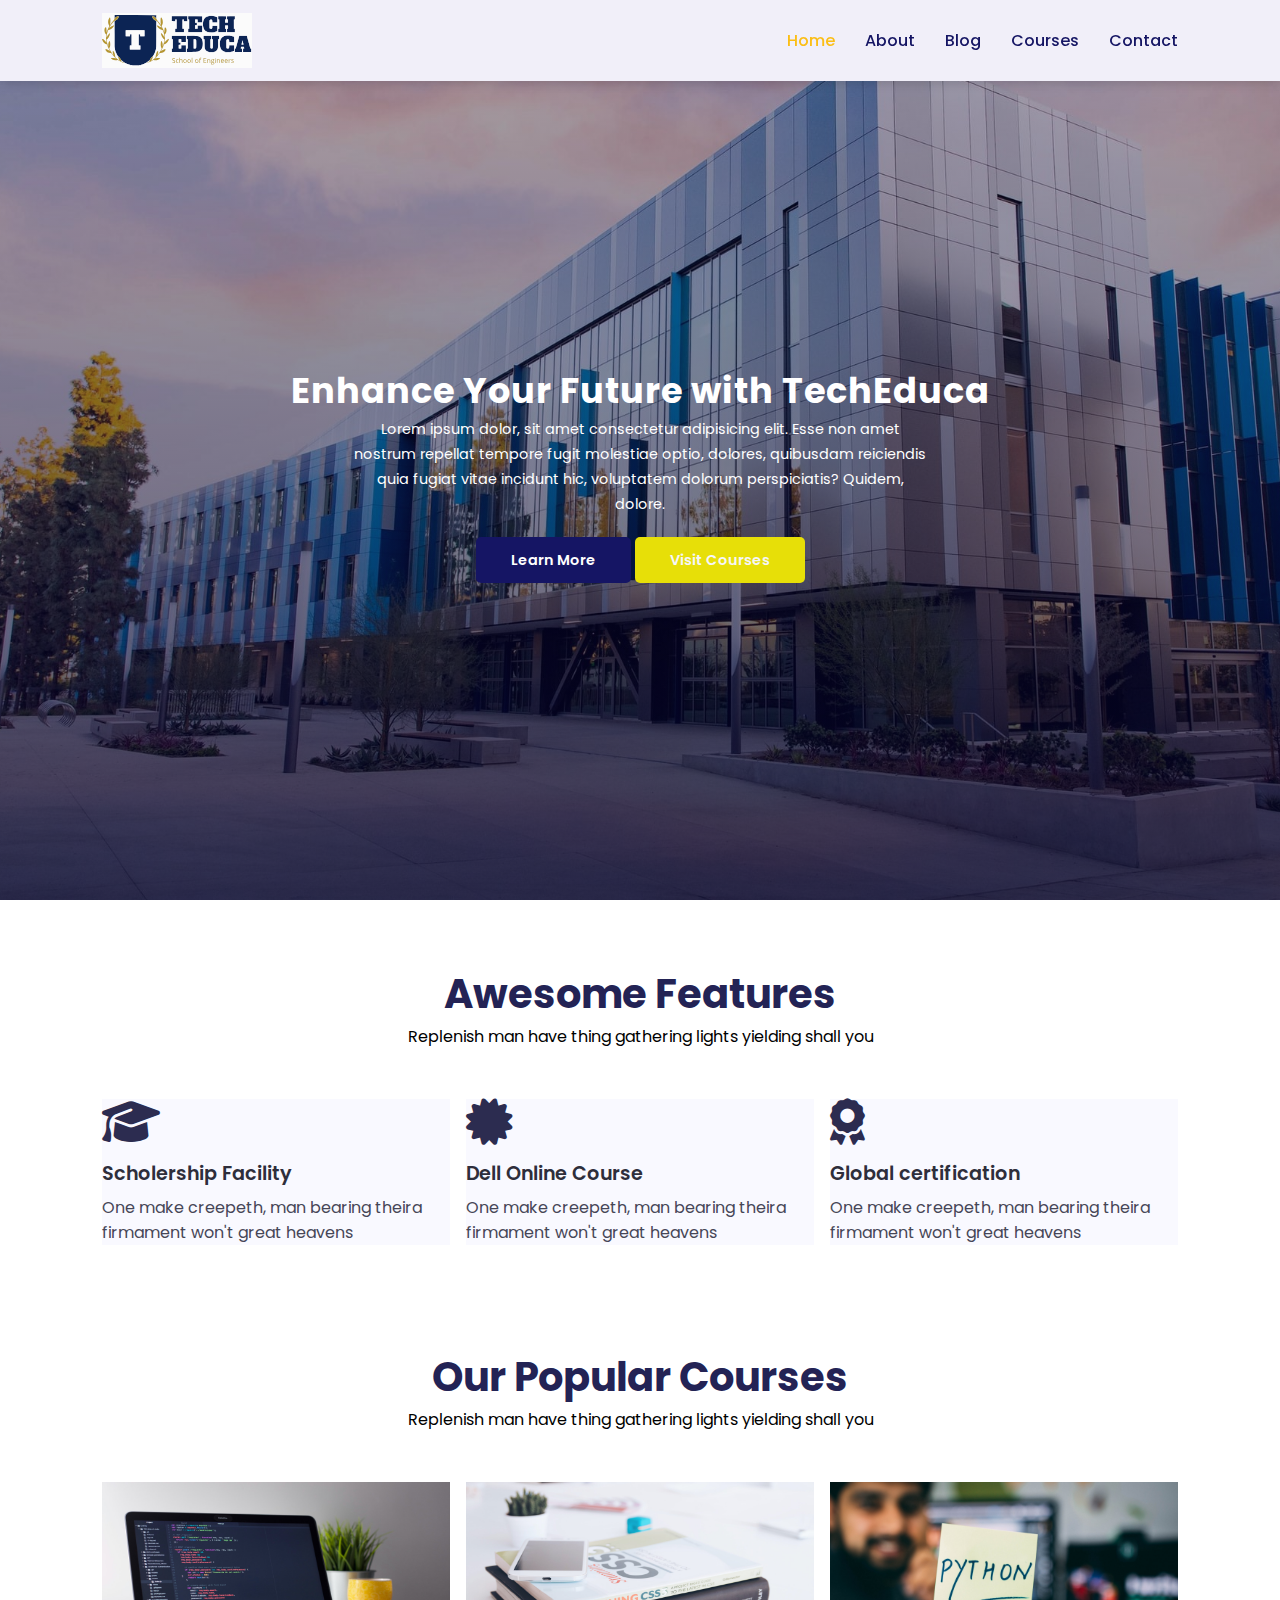
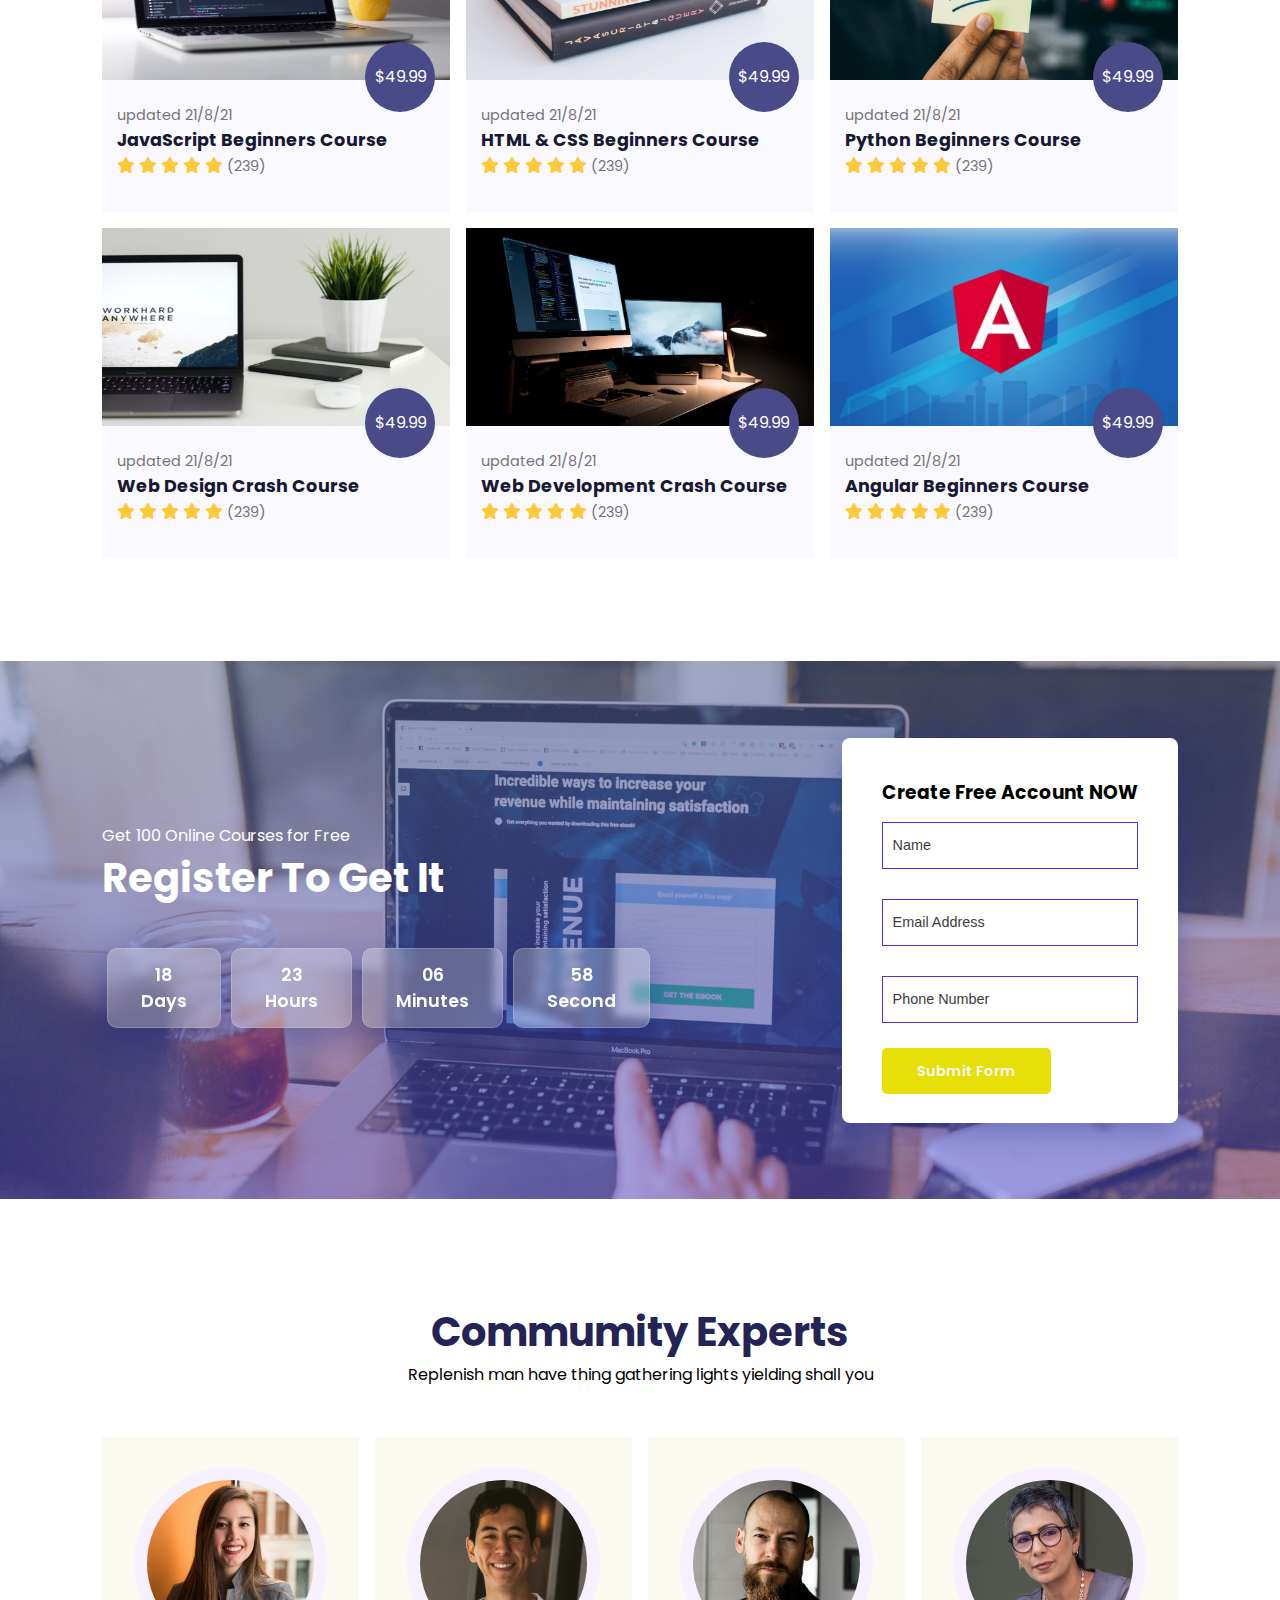
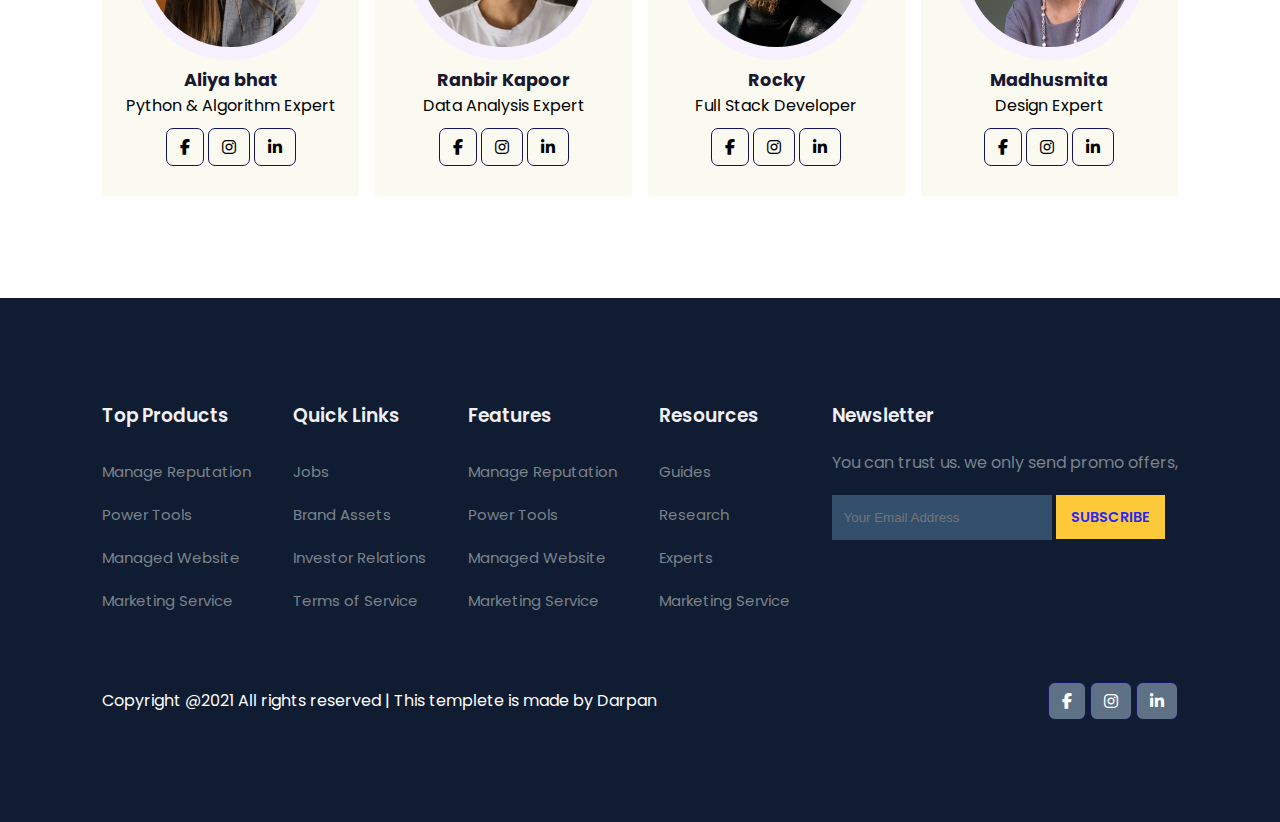
<file: index.html>
<!DOCTYPE html>
<html lang="en">
<head>
    <meta charset="UTF-8">
    <meta http-equiv="X-UA-Compatible" content="IE=edge">
    <meta name="viewport" content="width=device-width, initial-scale=1.0">
    <title>Home</title>
    <link rel="stylesheet" href="style.css">
    <link rel="stylesheet" href="https://cdnjs.cloudflare.com/ajax/libs/font-awesome/6.2.1/css/all.min.css">
</head>
<body>
   
    <!-- Navigation -->
    <nav>
        <img src="images/logo.svg" alt="">
        <div class="navigation">
            <ul class="active">
                <i id="menu-close" class="fa-solid fa-circle-xmark"></i>
                <li><a class="active" href="#">Home</a></li>
                <li><a href="about.html">About</a></li>
                <li><a href="blog.html">Blog</a></li>
                <li><a href="course.html">Courses</a></li>
                <li><a href="contact.html">Contact</a></li>
            </ul>
            <img id="menu-btn" src="images/menu.png" alt="">
        </div>
    </nav>

    <!-- Home -->  
    <section id="home">
        <h2>Enhance Your Future with TechEduca</h2>
        <p>Lorem ipsum dolor, sit amet consectetur adipisicing elit. Esse non amet 
           nostrum repellat tempore fugit molestiae optio, dolores, quibusdam reiciendis 
           quia fugiat vitae incidunt hic, voluptatem dolorum perspiciatis? Quidem, dolore.</p>
        <div class="btn">
            <a class="blue" href="#">Learn More</a>
            <a class="yellow" href="#">Visit Courses</a>
        </div>
    </section>

    <!-- features -->
    <section id="feature">
        <h1>Awesome Features</h1>
        <p>Replenish man have thing gathering lights yielding shall you</p>
        <div class="fea-base"> <!-- parent div of below divs-->
            <div class="fea-box">
                <i class="fas fa-graduation-cap"></i>
                <h3>Scholership Facility</h3>
                <p>One make creepeth, man bearing theira firmament won't great heavens</p>
            </div>
            <div class="fea-box">
                <i class="fa-solid fa-certificate"></i>
                <h3>Dell Online Course</h3>
                <p>One make creepeth, man bearing theira firmament won't great heavens</p>
            </div>
            <div class="fea-box">
                <i class="fas fa-award"></i>
                <h3>Global certification</h3>
                <p>One make creepeth, man bearing theira firmament won't great heavens</p>
            </div>
        </div>

    </section>

    <!-- Courses -->
    <section id="course">
        <h1>Our Popular Courses</h1>
        <p>Replenish man have thing gathering lights yielding shall you</p>
        <div class="course-box"> <!-- parent div of below divs-->

            <div class="courses" onclick="window.location.href='course-inner.html';">
                <img src="images/c1.jpg" alt="">
                <div class="details">
                    <span>updated 21/8/21</span>
                    <h6>JavaScript Beginners Course</h6>
                    <div class="star">
                        <i class="fa-solid fa-star"></i>
                        <i class="fa-solid fa-star"></i>
                        <i class="fa-solid fa-star"></i>
                        <i class="fa-solid fa-star"></i>
                        <i class="fa-solid fa-star"></i>
                        <span>(239)</span>
                    </div>
                </div>
                <div class="cost">
                    $49.99
                </div>
            </div>
            <div class="courses">
                <img src="images/c2.jpg" alt="">
                <div class="details">
                    <span>updated 21/8/21</span>
                    <h6>HTML & CSS Beginners Course</h6>
                    <div class="star">
                        <i class="fa-solid fa-star"></i>
                        <i class="fa-solid fa-star"></i>
                        <i class="fa-solid fa-star"></i>
                        <i class="fa-solid fa-star"></i>
                        <i class="fa-solid fa-star"></i>
                        <span>(239)</span>
                    </div>
                </div>
                <div class="cost">
                    $49.99
                </div>
            </div>
            <div class="courses">
                <img src="images/c3.jpg" alt="">
                <div class="details">
                    <span>updated 21/8/21</span>
                    <h6>Python Beginners Course</h6>
                    <div class="star">
                        <i class="fa-solid fa-star"></i>
                        <i class="fa-solid fa-star"></i>
                        <i class="fa-solid fa-star"></i>
                        <i class="fa-solid fa-star"></i>
                        <i class="fa-solid fa-star"></i>
                        <span>(239)</span>
                    </div>
                </div>
                <div class="cost">
                    $49.99
                </div>
            </div>
            <div class="courses">
                <img src="images/c4.jpg" alt="">
                <div class="details">
                    <span>updated 21/8/21</span>
                    <h6>Web Design Crash Course</h6>
                    <div class="star">
                        <i class="fa-solid fa-star"></i>
                        <i class="fa-solid fa-star"></i>
                        <i class="fa-solid fa-star"></i>
                        <i class="fa-solid fa-star"></i>
                        <i class="fa-solid fa-star"></i>
                        <span>(239)</span>
                    </div>
                </div>
                <div class="cost">
                    $49.99
                </div>
            </div>
            <div class="courses">
                <img src="images/c5.jpg" alt="">
                <div class="details">
                    <span>updated 21/8/21</span>
                    <h6>Web Development Crash Course</h6>
                    <div class="star">
                        <i class="fa-solid fa-star"></i>
                        <i class="fa-solid fa-star"></i>
                        <i class="fa-solid fa-star"></i>
                        <i class="fa-solid fa-star"></i>
                        <i class="fa-solid fa-star"></i>
                        <span>(239)</span>
                    </div>
                </div>
                <div class="cost">
                    $49.99
                </div>
            </div>
            <div class="courses">
                <img src="images/c6.jpg" alt="">
                <div class="details">
                    <span>updated 21/8/21</span>
                    <h6>Angular Beginners Course</h6>
                    <div class="star">
                        <i class="fa-solid fa-star"></i>
                        <i class="fa-solid fa-star"></i>
                        <i class="fa-solid fa-star"></i>
                        <i class="fa-solid fa-star"></i>
                        <i class="fa-solid fa-star"></i>
                        <span>(239)</span>
                    </div>
                </div>
                <div class="cost">
                    $49.99
                </div>
            </div>

            
        </div>

    </section>

    <!-- Registratin -->
    <section id="registration">
        <div class="reminder">
            <p>Get 100 Online Courses for Free</p>
            <h1>Register To Get It</h1>
            <div class="time">
                <div class="date">
                    18<br>Days
                </div>
                <div class="date">
                    23<br>Hours
                </div>
                <div class="date">
                    06<br>Minutes
                </div>
                <div class="date">
                    58<br>Second
                </div>
            </div>
        </div>

        <div class="form">
            <h3>Create Free Account NOW</h3>
            <input type="text" placeholder="Name" id="">
            <input type="text" placeholder="Email Address" id="">
            <input type="text" placeholder="Phone Number" id="">
            <div class="btn">
                <a class="yellow" href="#">Submit Form</a>
            </div>
        </div>
    </section>

    <!-- Profiles -->
    <section id="experts">
        <h1>Commumity Experts</h1>
        <p>Replenish man have thing gathering lights yielding shall you</p>
        <div class="expert-box">
            <div class="profile">
                <img src="images/pro1.webp" alt="">
                <h6>Aliya bhat</h6>
                <p>Python & Algorithm Expert</p>
                <div class="pro-links">
                    <i class="fab fa-facebook-f"></i>
                    <i class="fab fa-instagram"></i>
                    <i class="fab fa-linkedin-in"></i>
                </div>
            </div>
            <div class="profile">
                <img src="images/pro2.webp" alt="">
                <h6>Ranbir Kapoor</h6>
                <p>Data Analysis Expert</p>
                <div class="pro-links">
                    <i class="fab fa-facebook-f"></i>
                    <i class="fab fa-instagram"></i>
                    <i class="fab fa-linkedin-in"></i>
                </div>
            </div>
            <div class="profile">
                <img src="images/pro3.webp" alt="">
                <h6>Rocky</h6>
                <p>Full Stack Developer</p>
                <div class="pro-links">
                    <i class="fab fa-facebook-f"></i>
                    <i class="fab fa-instagram"></i>
                    <i class="fab fa-linkedin-in"></i>
                </div>
            </div>
            <div class="profile">
                <img src="images/pro4.webp" alt="">
                <h6>Madhusmita</h6>
                <p>Design Expert</p>
                <div class="pro-links">
                    <i class="fab fa-facebook-f"></i>
                    <i class="fab fa-instagram"></i>
                    <i class="fab fa-linkedin-in"></i>
                </div>
            </div>
        </div>
    </section>

    <!-- <section id="api" class="api-1">
        <a href="https://api.whatsapp.com/send?phone=7887604812" id="about"><img src="images/download.jpeg" class="whatsapp"
            alt=""></a>

        <a href="callto:7620187649" id="blog"><img src="images/download.jpeg" class="call" alt=""></a>

        <a href="mailto:darpanparkhi03@gmail.com" id="projects"><img src="images/b1.jpg" class="mail" alt="">Enquired Now</a>

    </section> -->

    <!-- Footer -->
    <footer>
        <div class="footer-col">
            <h3>Top Products</h3>
            <li>Manage Reputation</li>
            <li>Power Tools</li>
            <li>Managed Website</li>
            <li>Marketing Service</li>
        </div>
        <div class="footer-col">
            <h3>Quick Links </h3>
            <li>Jobs</li>
            <li>Brand Assets</li>
            <li>Investor Relations</li>
            <li>Terms of  Service</li>
        </div>
        <div class="footer-col">
            <h3>Features</h3>
            <li>Manage Reputation</li>
            <li>Power Tools</li>
            <li>Managed Website</li>
            <li>Marketing Service</li>
        </div>
        <div class="footer-col">
            <h3>Resources</h3>
            <li>Guides</li>
            <li>Research</li>
            <li>Experts</li>
            <li>Marketing Service</li>
        </div>

        <div class="footer-col">
            <h3>Newsletter</h3>
            <p>You can trust us. we only send promo offers,</p>
            <div class="subscribe">
                <input type="text" placeholder="Your Email Address" name="" id="">
                <a class="yellow" href="#">SUBSCRIBE</a>
            </div>
        </div>

        <div class="copyright">
            <p>Copyright @2021 All rights reserved | This templete is made by Darpan </p>
            <div class="pro-links">
                <i class="fab fa-facebook-f"></i>
                <i class="fab fa-instagram"></i>
                <i class="fab fa-linkedin-in"></i>
            </div>
        </div>
    </footer>


    

    
    <script src = "https://cdnjs.cloudflare.com/ajax/libs/jquery/3.6.1/jquery.min.js"> </script>
    <script src="script.js"></script>
</body>
</html>
</file>
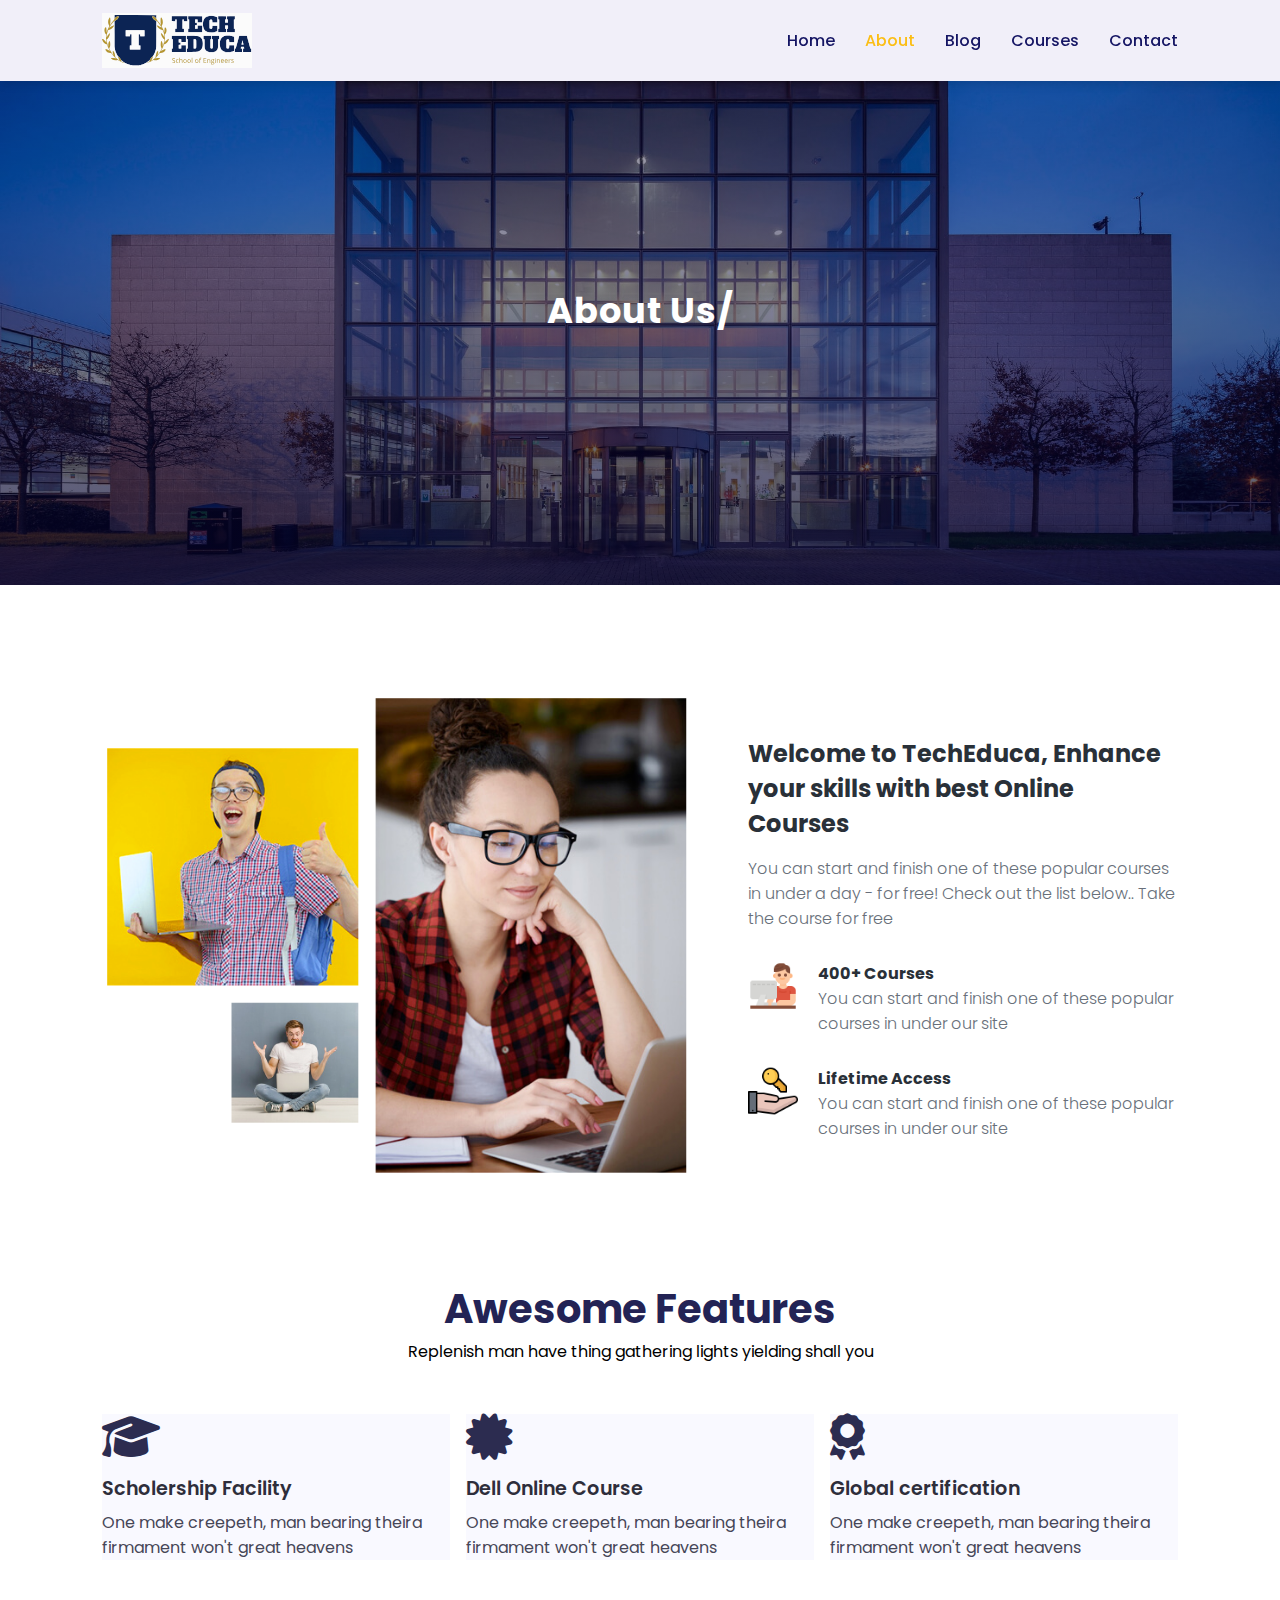
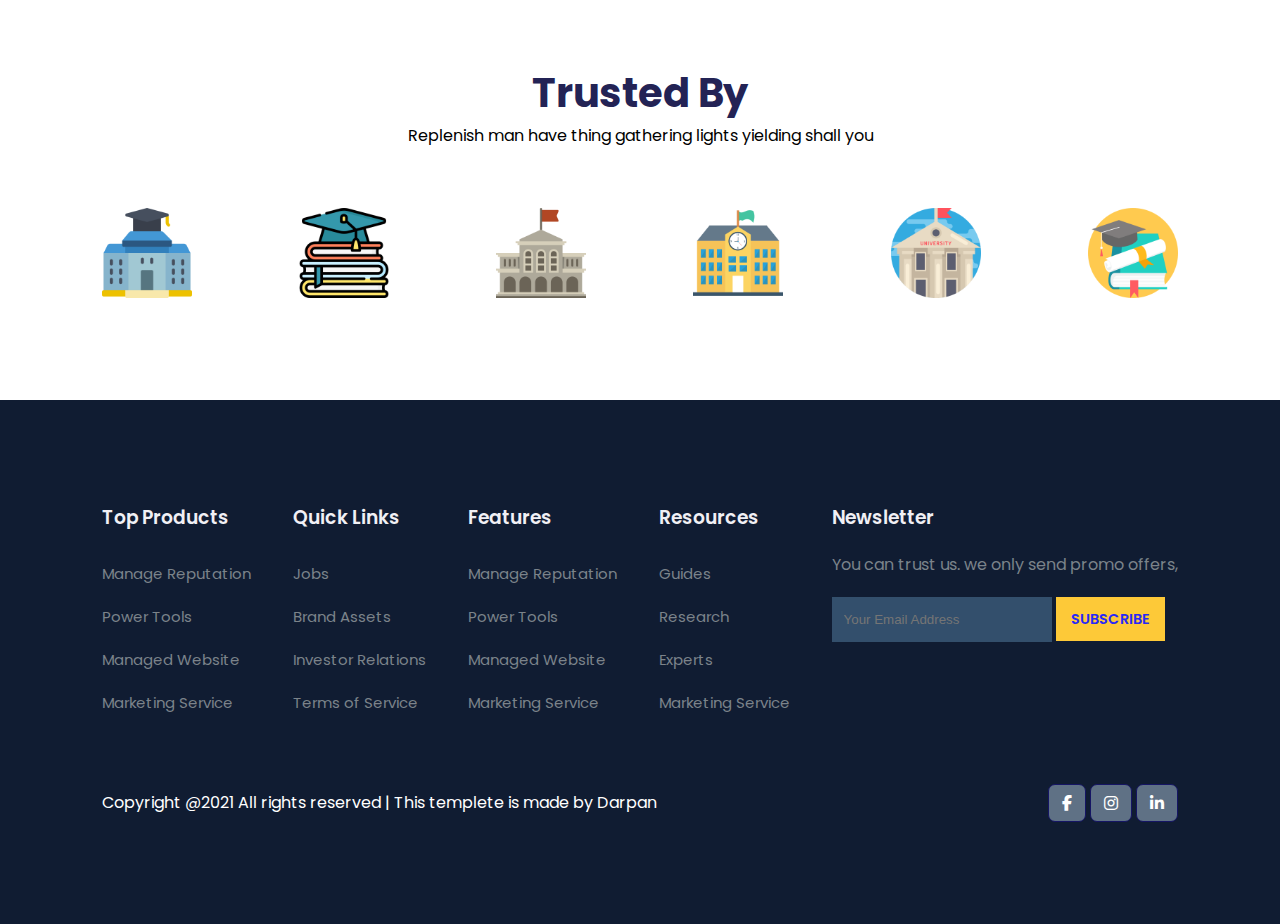
<file: about.html>
<!DOCTYPE html>
<html lang="en">
<head>
    <meta charset="UTF-8">
    <meta http-equiv="X-UA-Compatible" content="IE=edge">
    <meta name="viewport" content="width=device-width, initial-scale=1.0">
    <title>Home</title>
    <link rel="stylesheet" href="style.css">
    <link rel="stylesheet" href="https://cdnjs.cloudflare.com/ajax/libs/font-awesome/6.2.1/css/all.min.css">
</head>
<body>
   
    <!-- Navigation -->
    <nav>
        <img src="images/logo.svg" alt="">
        <div class="navigation">
            <ul class="active">
                <i id="menu-close" class="fa-solid fa-circle-xmark"></i>
                <li><a href="index.html">Home</a></li>
                <li><a class="active" href="about.html">About</a></li>
                <li><a href="blog.html">Blog</a></li>
                <li><a href="course.html">Courses</a></li>
                <li><a href="contact.html">Contact</a></li>
            </ul>
            <img id="menu-btn" src="images/menu.png" alt="">
        </div>
    </nav>

    <!-- Home -->  
    <section id="about-home">
        <h2>About Us/</h2>

    </section>

    <!-- about-container -->
    <section id="about-container">
        <div class="about-img">
            <img src="images/a.png" alt="">
        </div>
        <div class="about-text">
            <h2>Welcome to TechEduca, Enhance your skills with best Online Courses</h2>
            <p>You can start and finish one of these popular courses in under a day - for 
            free! Check out the list below.. Take the course for free</p>
            <div class="about-fe">
                <img src="images/fe1.png" alt="">
                <div class="fe-text">
                    <h5>400+ Courses</h5>
                    <p>You can start and finish one of these popular courses in under our site</p>
                </div>
            </div>
            <div class="about-fe">
                <img src="images/fe2.png" alt="">
                <div class="fe-text">
                    <h5>Lifetime Access</h5>
                    <p>You can start and finish one of these popular courses in under our site</p>
                </div>
            </div>
        </div>
    </section>

    <!-- features -->
    <section id="feature">
        <h1>Awesome Features</h1>
        <p>Replenish man have thing gathering lights yielding shall you</p>
        <div class="fea-base"> <!-- parent div of below divs-->
            <div class="fea-box">
                <i class="fas fa-graduation-cap"></i>
                <h3>Scholership Facility</h3>
                <p>One make creepeth, man bearing theira firmament won't great heavens</p>
            </div>
            <div class="fea-box">
                <i class="fa-solid fa-certificate"></i>
                <h3>Dell Online Course</h3>
                <p>One make creepeth, man bearing theira firmament won't great heavens</p>
            </div>
            <div class="fea-box">
                <i class="fas fa-award"></i>
                <h3>Global certification</h3>
                <p>One make creepeth, man bearing theira firmament won't great heavens</p>
            </div>
        </div>

    </section>

    <!-- Trusted by -->
    <section id="trust">
        <h1>Trusted By</h1>
        <p>Replenish man have thing gathering lights yielding shall you</p>
        <div class="trust-img">
            <img src="images/trust (1).png" alt="">
            <img src="images/trust (2).png" alt="">
            <img src="images/trust (3).png" alt="">
            <img src="images/trust (4).png" alt="">
            <img src="images/trust (5).png" alt="">
            <img src="images/trust (6).png" alt="">
        </div>
    </section>

    <!-- Footer -->
    <footer>
        <div class="footer-col">
            <h3>Top Products</h3>
            <li>Manage Reputation</li>
            <li>Power Tools</li>
            <li>Managed Website</li>
            <li>Marketing Service</li>
        </div>
        <div class="footer-col">
            <h3>Quick Links </h3>
            <li>Jobs</li>
            <li>Brand Assets</li>
            <li>Investor Relations</li>
            <li>Terms of  Service</li>
        </div>
        <div class="footer-col">
            <h3>Features</h3>
            <li>Manage Reputation</li>
            <li>Power Tools</li>
            <li>Managed Website</li>
            <li>Marketing Service</li>
        </div>
        <div class="footer-col">
            <h3>Resources</h3>
            <li>Guides</li>
            <li>Research</li>
            <li>Experts</li>
            <li>Marketing Service</li>
        </div>

        <div class="footer-col">
            <h3>Newsletter</h3>
            <p>You can trust us. we only send promo offers,</p>
            <div class="subscribe">
                <input type="text" placeholder="Your Email Address" name="" id="">
                <a class="yellow" href="#">SUBSCRIBE</a>
            </div>
        </div>

        <div class="copyright">
            <p>Copyright @2021 All rights reserved | This templete is made by Darpan </p>
            <div class="pro-links">
                <i class="fab fa-facebook-f"></i>
                <i class="fab fa-instagram"></i>
                <i class="fab fa-linkedin-in"></i>
            </div>
        </div>
    </footer>


    
    <script src = "https://cdnjs.cloudflare.com/ajax/libs/jquery/3.6.1/jquery.min.js"> </script>
    <script src="script.js"></script>
</body>
</html>
</file>
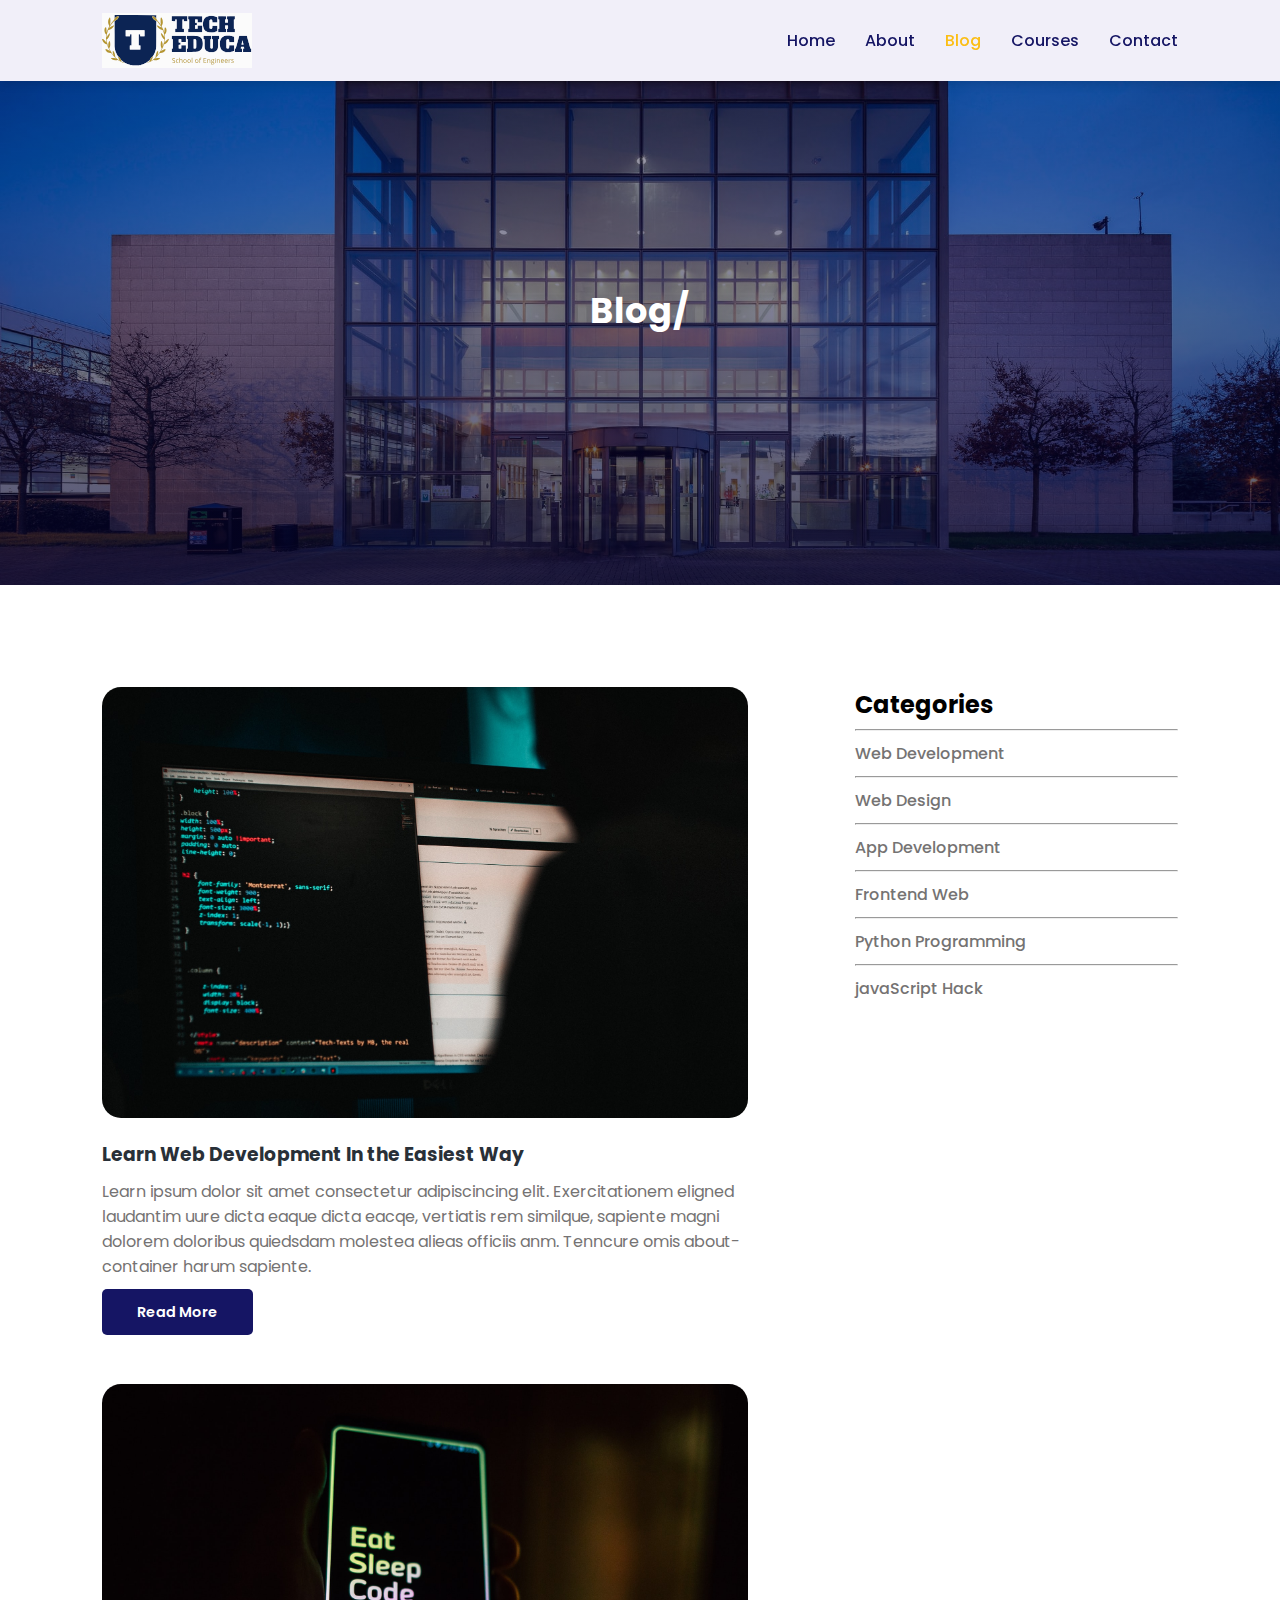
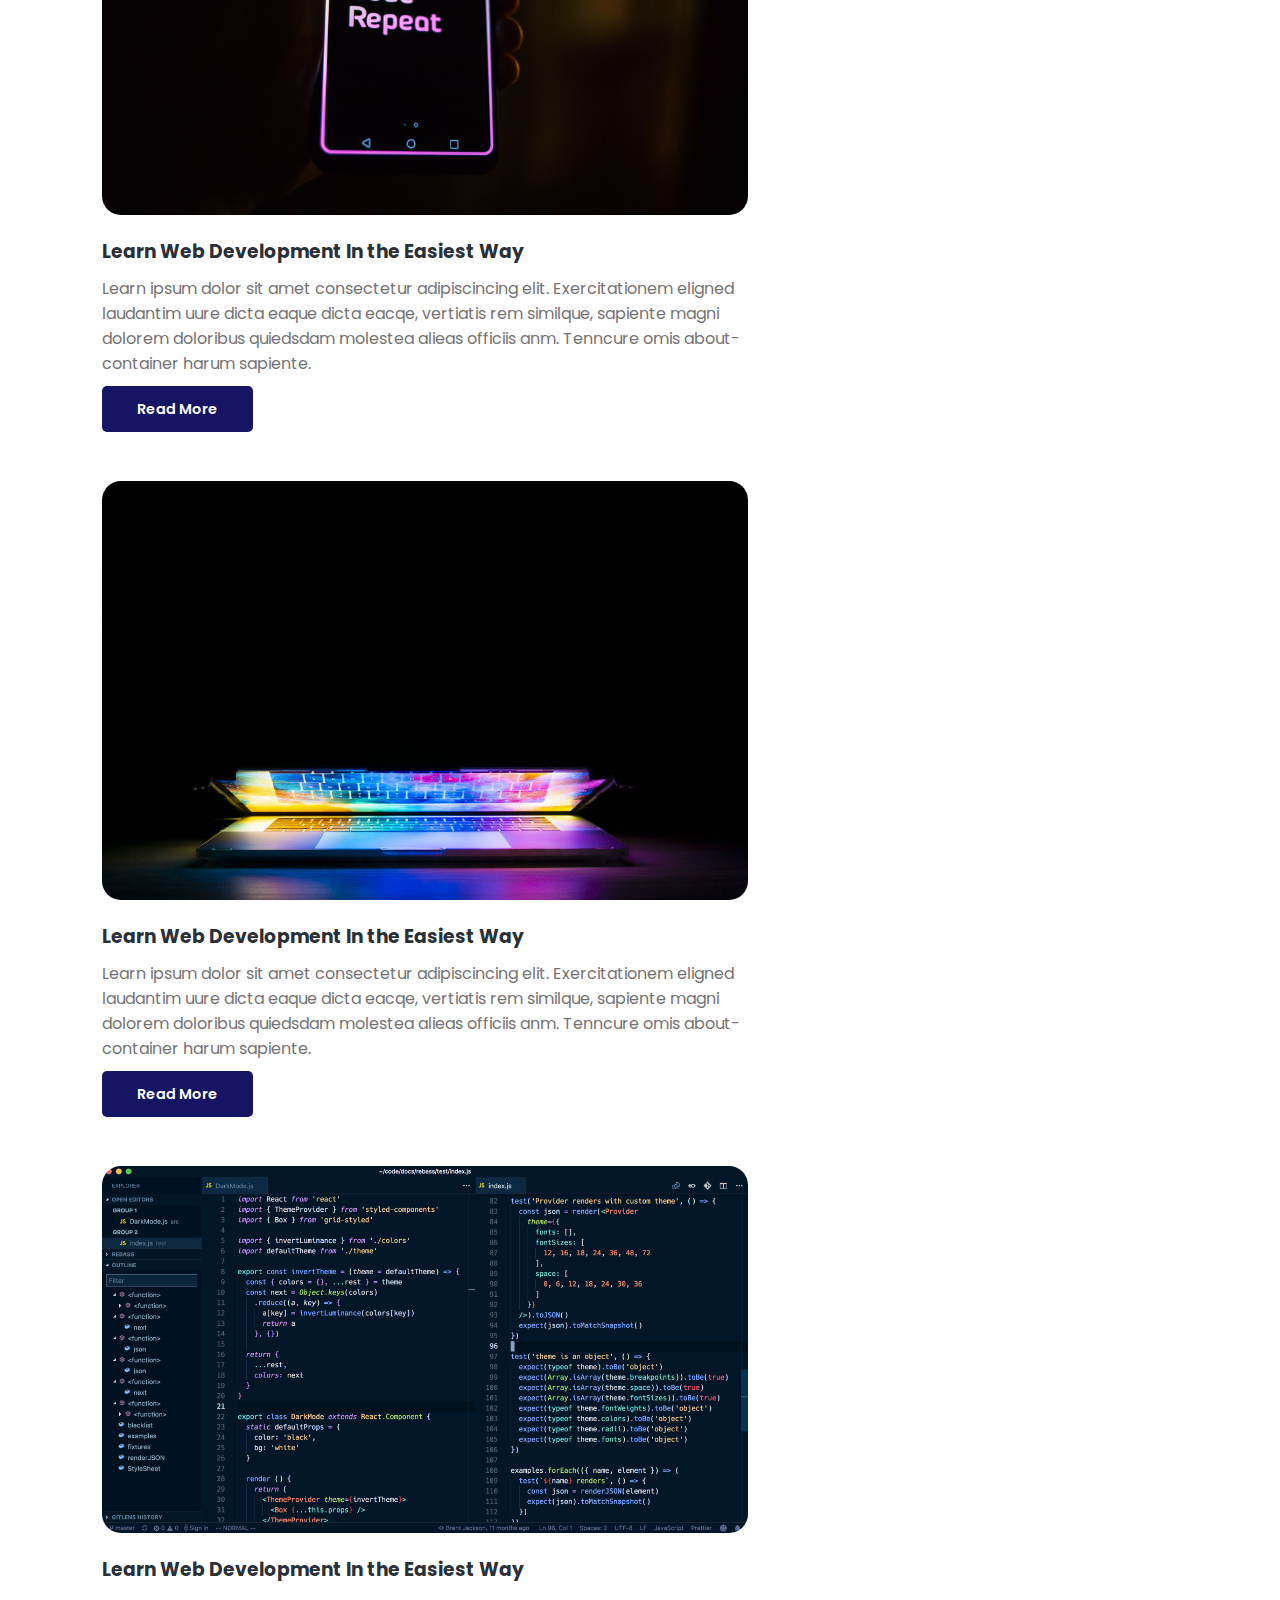
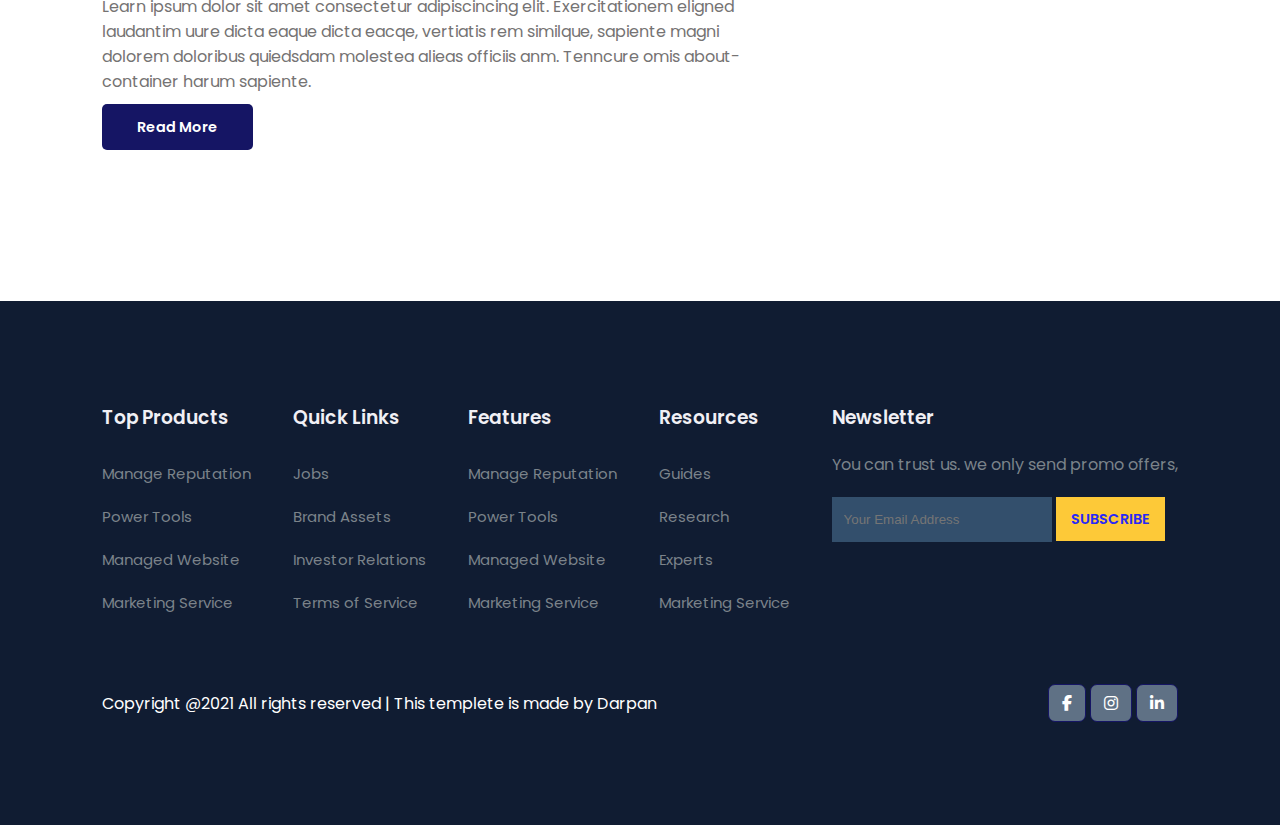
<file: blog.html>
<!DOCTYPE html>
<html lang="en">
<head>
    <meta charset="UTF-8">
    <meta http-equiv="X-UA-Compatible" content="IE=edge">
    <meta name="viewport" content="width=device-width, initial-scale=1.0">
    <title>Home</title>
    <link rel="stylesheet" href="style.css">
    <link rel="stylesheet" href="https://cdnjs.cloudflare.com/ajax/libs/font-awesome/6.2.1/css/all.min.css">
</head>
<body>
   
    <!-- Navigation -->
    <nav>
        <img src="images/logo.svg" alt="">
        <div class="navigation">
            <ul class="active">
                <i id="menu-close" class="fa-solid fa-circle-xmark"></i>
                <li><a href="index.html">Home</a></li>
                <li><a href="about.html">About</a></li>
                <li><a class="active" href="blog.html">Blog</a></li>
                <li><a href="course.html">Courses</a></li>
                <li><a href="contact.html">Contact</a></li>
            </ul>
            <img id="menu-btn" src="images/menu.png" alt="">
        </div>
    </nav>

    <!-- Home -->  
    <section id="about-home">
        <h2>Blog/</h2>

    </section>

    <!-- Blog -->
    <section id="blog-container">
        <div class="blogs">
            <div class="post">
                <img src="images/b1.jpg" alt="">
                <h3>Learn Web Development In the Easiest Way</h3>
                <p>Learn ipsum dolor sit amet consectetur adipiscincing elit. Exercitationem
                eligned laudantim uure dicta eaque dicta eacqe, vertiatis rem similque, sapiente magni
                dolorem doloribus quiedsdam molestea alieas officiis anm. Tenncure omis about-container
                harum sapiente.</p>
                <a href="post.html">Read More</a>
            </div>
            <div class="post">
                <img src="images/b2.jpg" alt="">
                <h3>Learn Web Development In the Easiest Way</h3>
                <p>Learn ipsum dolor sit amet consectetur adipiscincing elit. Exercitationem
                eligned laudantim uure dicta eaque dicta eacqe, vertiatis rem similque, sapiente magni
                dolorem doloribus quiedsdam molestea alieas officiis anm. Tenncure omis about-container
                harum sapiente.</p>
                <a href="post.html">Read More</a>
            </div>
            <div class="post">
                <img src="images/b3.jpg" alt="">
                <h3>Learn Web Development In the Easiest Way</h3>
                <p>Learn ipsum dolor sit amet consectetur adipiscincing elit. Exercitationem
                eligned laudantim uure dicta eaque dicta eacqe, vertiatis rem similque, sapiente magni
                dolorem doloribus quiedsdam molestea alieas officiis anm. Tenncure omis about-container
                harum sapiente.</p>
                <a href="post.html">Read More</a>
            </div>
            <div class="post">
                <img src="images/b4.png" alt="">
                <h3>Learn Web Development In the Easiest Way</h3>
                <p>Learn ipsum dolor sit amet consectetur adipiscincing elit. Exercitationem
                eligned laudantim uure dicta eaque dicta eacqe, vertiatis rem similque, sapiente magni
                dolorem doloribus quiedsdam molestea alieas officiis anm. Tenncure omis about-container
                harum sapiente.</p>
                <a href="post.html">Read More</a>
            </div>
        </div>
        <div class="category">
            <h2>Categories</h2>
            <hr> <!--for above line-->
            <a href="#">Web Development</a>
            <hr>
            <a href="#">Web Design</a>
            <hr>
            <a href="#">App Development</a>
            <hr>
            <a href="#">Frontend Web</a>
            <hr>
            <a href="#">Python Programming</a>
            <hr>
            <a href="#">javaScript Hack</a>
        </div>
    </section>

    <!-- Footer -->
    <footer>
        <div class="footer-col">
            <h3>Top Products</h3>
            <li>Manage Reputation</li>
            <li>Power Tools</li>
            <li>Managed Website</li>
            <li>Marketing Service</li>
        </div>
        <div class="footer-col">
            <h3>Quick Links </h3>
            <li>Jobs</li>
            <li>Brand Assets</li>
            <li>Investor Relations</li>
            <li>Terms of  Service</li>
        </div>
        <div class="footer-col">
            <h3>Features</h3>
            <li>Manage Reputation</li>
            <li>Power Tools</li>
            <li>Managed Website</li>
            <li>Marketing Service</li>
        </div>
        <div class="footer-col">
            <h3>Resources</h3>
            <li>Guides</li>
            <li>Research</li>
            <li>Experts</li>
            <li>Marketing Service</li>
        </div>

        <div class="footer-col">
            <h3>Newsletter</h3>
            <p>You can trust us. we only send promo offers,</p>
            <div class="subscribe">
                <input type="text" placeholder="Your Email Address" name="" id="">
                <a class="yellow" href="#">SUBSCRIBE</a>
            </div>
        </div>

        <div class="copyright">
            <p>Copyright @2021 All rights reserved | This templete is made by Darpan </p>
            <div class="pro-links">
                <i class="fab fa-facebook-f"></i>
                <i class="fab fa-instagram"></i>
                <i class="fab fa-linkedin-in"></i>
            </div>
        </div>
    </footer>

    <script src = "https://cdnjs.cloudflare.com/ajax/libs/jquery/3.6.1/jquery.min.js"> </script>
    <script src="script.js"></script>
</body>
</html>
</file>
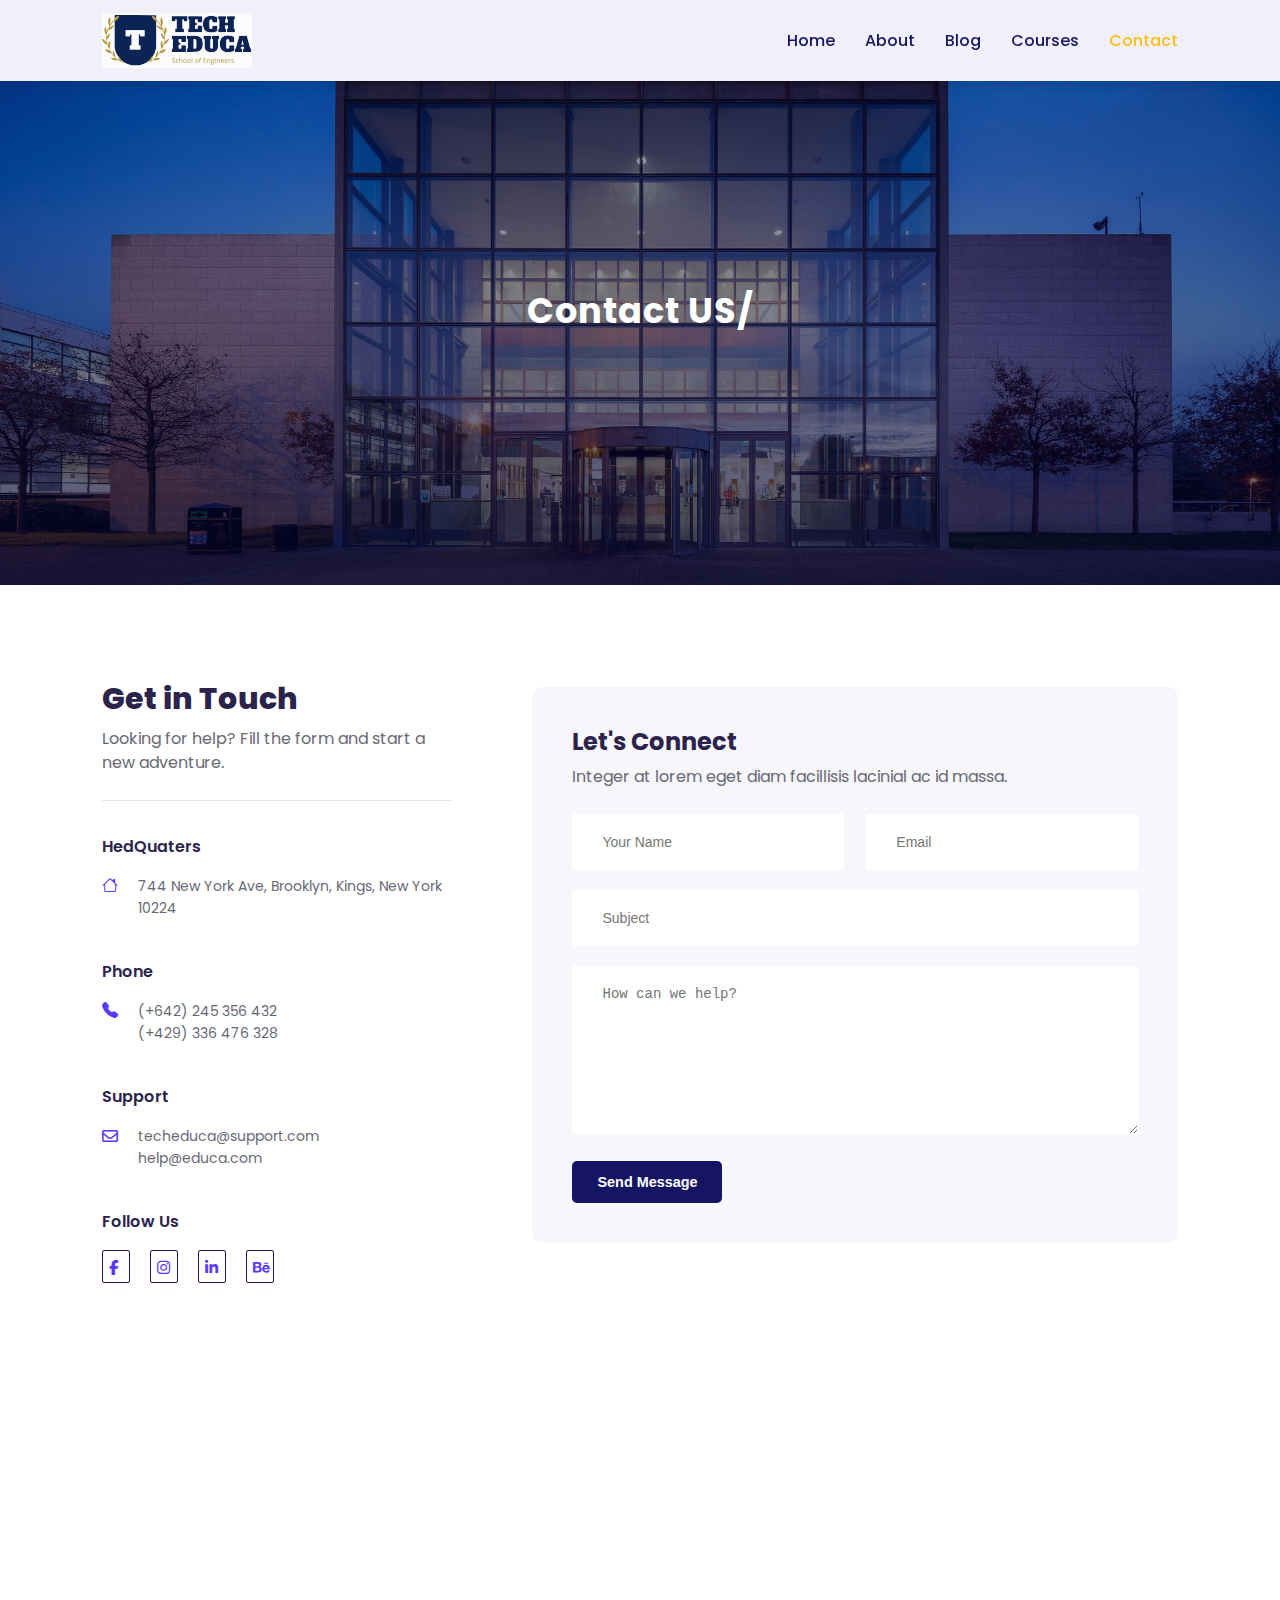
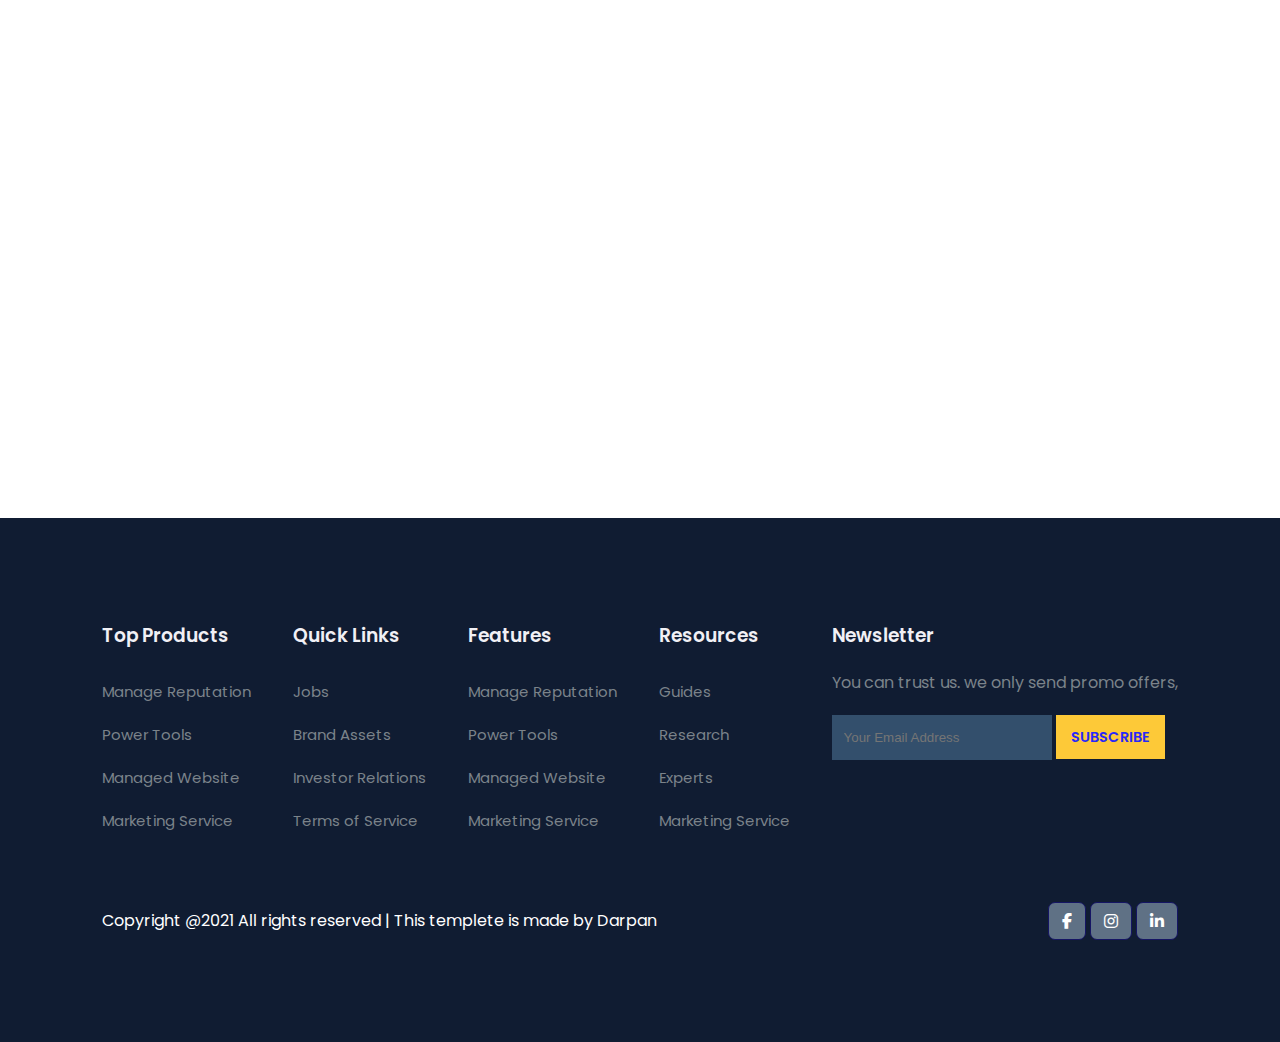
<file: contact.html>
<!DOCTYPE html>
<html lang="en">
<head>
    <meta charset="UTF-8">
    <meta http-equiv="X-UA-Compatible" content="IE=edge">
    <meta name="viewport" content="width=device-width, initial-scale=1.0">
    <title>Home</title>
    <link rel="stylesheet" href="style.css">
    <link rel="stylesheet" href="https://cdnjs.cloudflare.com/ajax/libs/font-awesome/6.2.1/css/all.min.css">
    <link rel="stylesheet" href="https://cdn.jsdelivr.net/npm/bootstrap-icons@1.10.3/font/bootstrap-icons.css">
</head>
<body>
   
    <!-- Navigation -->
    <nav>
        <img src="images/logo.svg" alt="">
        <div class="navigation">
            <ul class="active">
                <i id="menu-close" class="fa-solid fa-circle-xmark"></i>
                <li><a href="index.html">Home</a></li>
                <li><a href="about.html">About</a></li>
                <li><a href="blog.html">Blog</a></li>
                <li><a href="course.html">Courses</a></li>
                <li><a class="active" href="contact.html">Contact</a></li>
            </ul>
            <img id="menu-btn" src="images/menu.png" alt="">
        </div>
    </nav>

    <!-- Home -->  
    <section id="about-home">
        <h2>Contact US/</h2>
    </section>

    <!--Contact-->
    <section id="contact">
        <div class="getin">
            <h2>Get in Touch</h2>
            <p>Looking for help? Fill the form and start a new adventure.</p>
            <div class="getin-details">
                <h3>HedQuaters</h3>
                <div>
                    <i class="bi bi-house"></i>
                    <p>744 New York Ave, Brooklyn, Kings, New York 10224</p>
                </div>
                <h3>Phone</h3>
                <div>
                    <i class="bi bi-telephone-fill"></i>
                    <p>(+642) 245 356 432 <br>
                       (+429) 336 476 328</p>
                </div>
                <h3>Support</h3>
                <div>
                    <i class="far fa-envelope"></i>
                    <p>techeduca@support.com <br>
                        help@educa.com
                    </p>
                </div>
                <h3>Follow Us</h3>
                <div class="pro-links">
                    <i class="fab fa-facebook-f"></i>
                    <i class="fab fa-instagram"></i>
                    <i class="fab fa-linkedin-in"></i>
                    <i class="fab fa-behance"></i>
                </div>
            </div>
        </div>

        <div class="form">
            <h4>Let's Connect</h4>
            <p>Integer at lorem eget diam facillisis lacinial ac id massa.</p>
            <div class="form-row">
                <input type="text" placeholder="Your Name">
                <input type="email" placeholder="Email">
            </div>
            <div class="form-col">
                <input type="text" placeholder="Subject">
            </div>
            <div class="form-col">
                <textarea name="" id="" cols="30" rows="8" placeholder="How can we help?"></textarea>
            </div>
            <div class="form-col">
                <button>Send Message</button>
            </div>
        </div>
    </section>

    <!-- Map -->
    <section id="map">
        <iframe src="https://www.google.com/maps/embed?pb=!1m18!1m12!1m3!1d28584137.343775008!2d30.2984964923409!3d14.160582086346585!2m3!1f0!2f0!3f0!3m2!1i1024!2i768!4f13.1!3m3!1m2!1s0x3be7b9f0b81f13ad%3A0x3c12f7681185f869!2sNavi%20Mumbai%2C%20Maharashtra!5e0!3m2!1sen!2sin!4v1675494143625!5m2!1sen!2sin" style="border:0;" allowfullscreen="" loading="lazy" referrerpolicy="no-referrer-when-downgrade"></iframe>
    </section>


    <!-- Footer -->
    <footer>
        <div class="footer-col">
            <h3>Top Products</h3>
            <li>Manage Reputation</li>
            <li>Power Tools</li>
            <li>Managed Website</li>
            <li>Marketing Service</li>
        </div>
        <div class="footer-col">
            <h3>Quick Links </h3>
            <li>Jobs</li>
            <li>Brand Assets</li>
            <li>Investor Relations</li>
            <li>Terms of  Service</li>
        </div>
        <div class="footer-col">
            <h3>Features</h3>
            <li>Manage Reputation</li>
            <li>Power Tools</li>
            <li>Managed Website</li>
            <li>Marketing Service</li>
        </div>
        <div class="footer-col">
            <h3>Resources</h3>
            <li>Guides</li>
            <li>Research</li>
            <li>Experts</li>
            <li>Marketing Service</li>
        </div>

        <div class="footer-col">
            <h3>Newsletter</h3>
            <p>You can trust us. we only send promo offers,</p>
            <div class="subscribe">
                <input type="text" placeholder="Your Email Address" name="" id="">
                <a class="yellow" href="#">SUBSCRIBE</a>
            </div>
        </div>

        <div class="copyright">
            <p>Copyright @2021 All rights reserved | This templete is made by Darpan </p>
            <div class="pro-links">
                <i class="fab fa-facebook-f"></i>
                <i class="fab fa-instagram"></i>
                <i class="fab fa-linkedin-in"></i>
            </div>
        </div>
    </footer>


    
    <script src = "https://cdnjs.cloudflare.com/ajax/libs/jquery/3.6.1/jquery.min.js"> </script>
    <script src="script.js"></script>
</body>
</html>
</file>
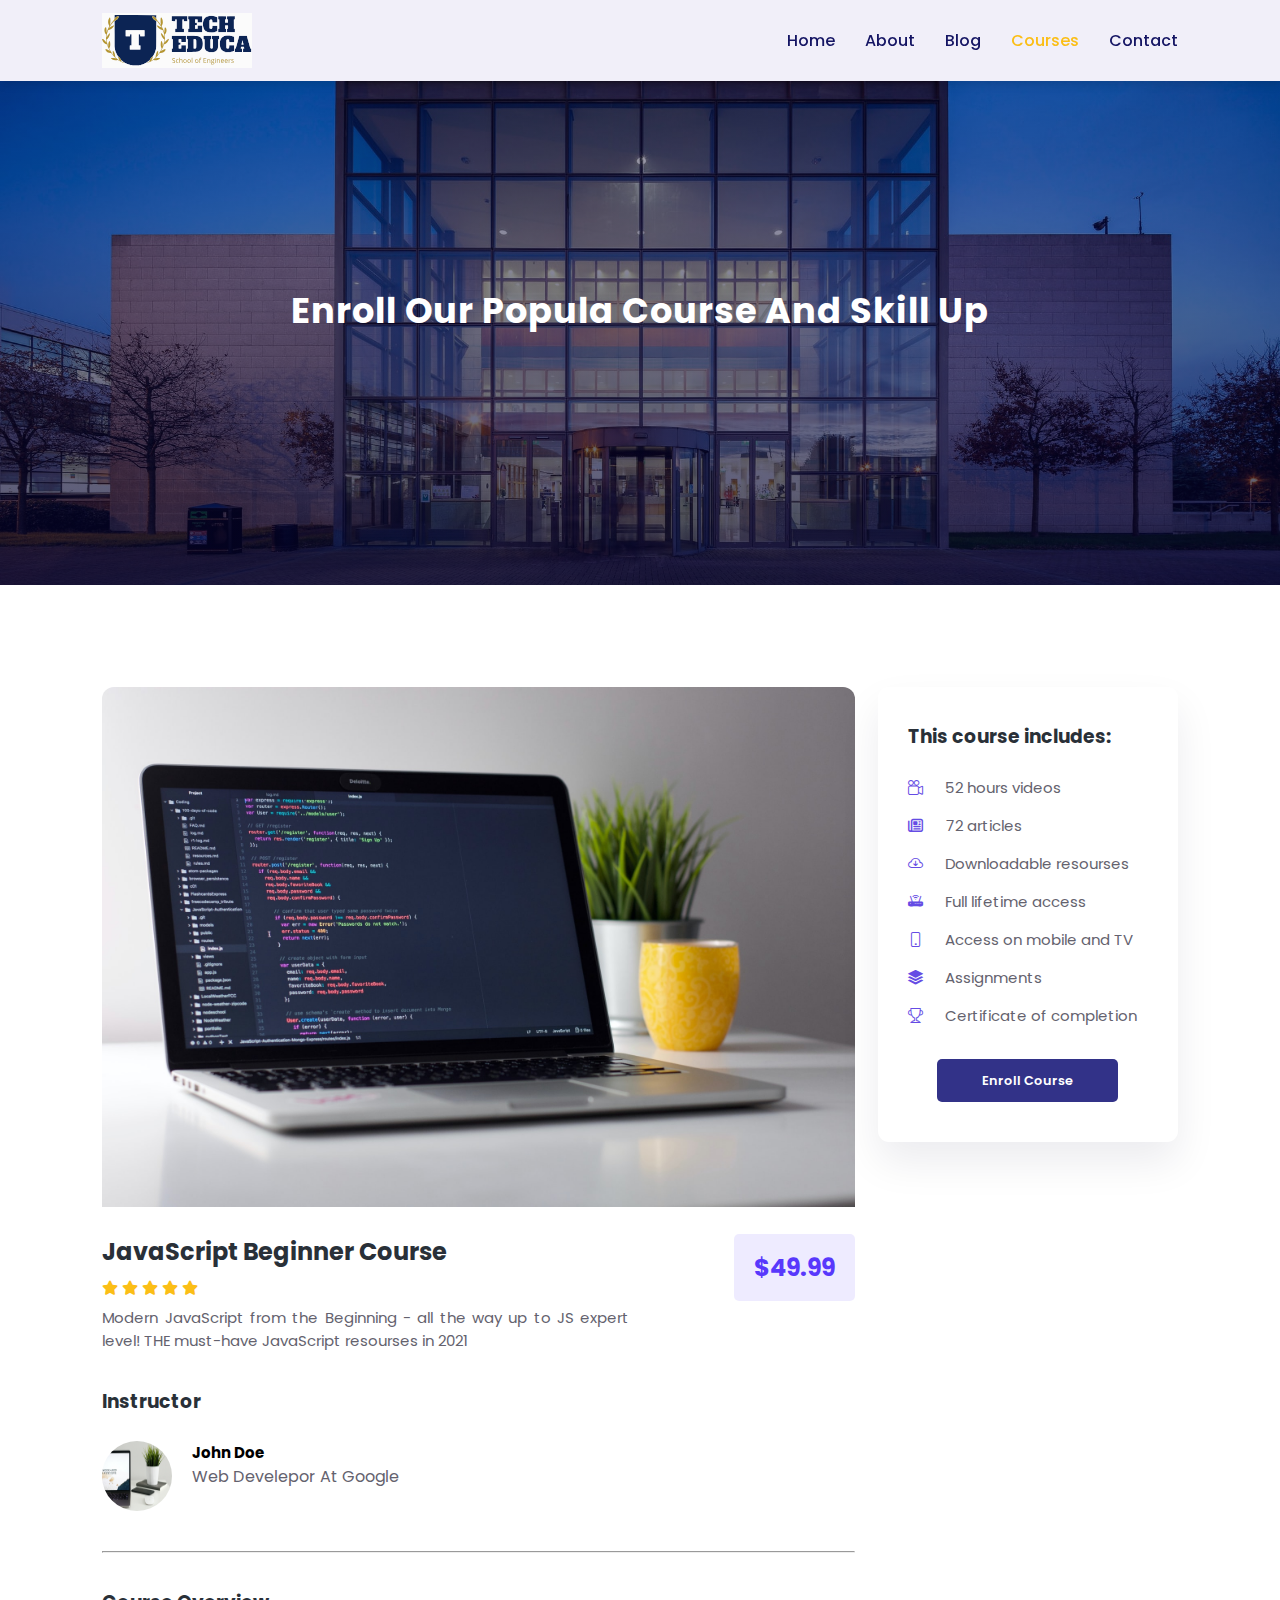
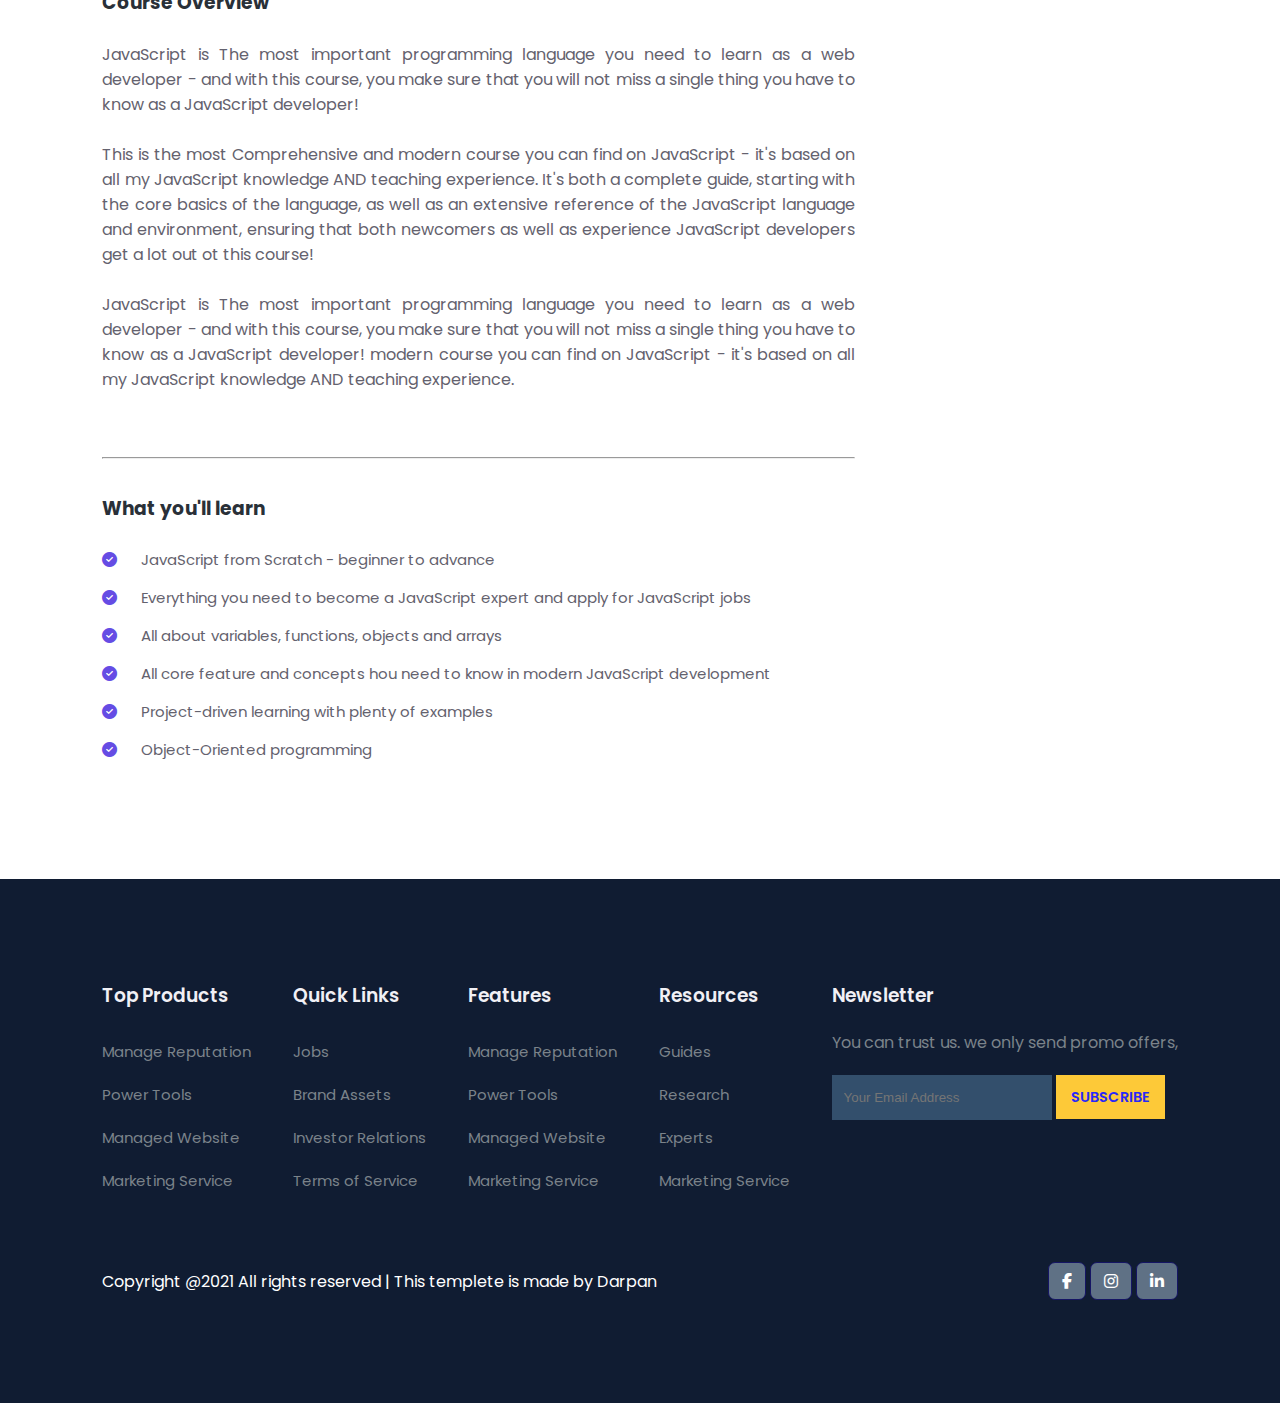
<file: course-inner.html>
<!DOCTYPE html>
<html lang="en">
<head>
    <meta charset="UTF-8">
    <meta http-equiv="X-UA-Compatible" content="IE=edge">
    <meta name="viewport" content="width=device-width, initial-scale=1.0">
    <title>Home</title>
    <link rel="stylesheet" href="style.css">
    <link rel="stylesheet" href="https://cdnjs.cloudflare.com/ajax/libs/font-awesome/6.2.1/css/all.min.css">
    <link rel="stylesheet" href="https://cdn.jsdelivr.net/npm/bootstrap-icons@1.10.3/font/bootstrap-icons.css">
</head>
<body>
   
    <!-- Navigation -->
    <nav>
        <img src="images/logo.svg" alt="">
        <div class="navigation">
            <ul class="active">
                <i id="menu-close" class="fa-solid fa-circle-xmark"></i>
                <li><a href="index.html">Home</a></li>
                <li><a href="about.html">About</a></li>
                <li><a href="blog.html">Blog</a></li>
                <li><a class="active" href="course.html">Courses</a></li>
                <li><a href="contact.html">Contact</a></li>
            </ul>
            <img id="menu-btn" src="images/menu.png" alt="">
        </div>
    </nav>

    <!-- Home -->  
    <section id="about-home">
        <h2>Enroll Our Popula Course And Skill Up</h2>
    </section>

    <!--Courses-inner part-->
    <section id="course-inner">
        <div class="overview">
            <img class="course-img" src="images/c1.jpg" alt="">
            <div class="course-head"> <!--for aligning two div in a row-->
                <div class="course-name">
                    <h2>JavaScript Beginner Course</h2>
                    <div class="star">
                        <i class="fa-solid fa-star"></i>
                        <i class="fa-solid fa-star"></i>
                        <i class="fa-solid fa-star"></i>
                        <i class="fa-solid fa-star"></i>
                        <i class="fa-solid fa-star"></i>
                    </div>
                    <p>Modern JavaScript from the Beginning - all the way up to JS expert
                        level! THE must-have JavaScript resourses in 2021
                    </p>
                </div>
                <span>$49.99</span>
            </div>
            <h3>Instructor</h3>
            <div class="tutor">
                <img src="images/c4.jpg" alt="">
                <div class="tutor-det">
                    <h5>John Doe</h5>
                    <p>Web Develepor At Google</p>
                </div>
            </div>
            <hr>
            <h3>Course Overview</h3>
            <p>JavaScript is The most important programming language you need to learn as 
                a web developer - and with this course, you make sure that you will not miss
                a single thing you have to know as a JavaScript developer! <br><br> This is 
                the most Comprehensive 
                 and modern course you can find on JavaScript - it's based on all my 
                 JavaScript knowledge AND teaching experience. It's  both a complete guide,
                 starting with the core basics of the language, as well as an extensive 
                 reference of the JavaScript 
                 language and environment, ensuring that both newcomers as well as experience JavaScript developers get a lot out ot this course!<br><br>
                 JavaScript is The most important programming language you need to learn as 
                a web developer - and with this course, you make sure that you will not miss
                a single thing you have to know as a JavaScript developer! 
                modern course you can find on JavaScript - it's based on all my 
                 JavaScript knowledge AND teaching experience.<br><br>  
            </p>
            <hr>
            <h3>What you'll learn</h3>
            <div class="learn">
                <p><i class="far fa-check-circle"></i> JavaScript from Scratch - beginner to advance</p>
                <p><i class="far fa-check-circle"></i> Everything you need to become a JavaScript expert and apply for JavaScript jobs</p>
                <p><i class="far fa-check-circle"></i> All about variables, functions, objects and arrays</p>
                <p><i class="far fa-check-circle"></i> All core feature and concepts hou need to know in modern JavaScript development</p>
                <p><i class="far fa-check-circle"></i> Project-driven learning with plenty of examples </p>
                <p><i class="far fa-check-circle"></i> Object-Oriented programming</p>
            </div>
        </div>

        <div class="enroll">
            <h3>This course includes:</h3>
            <p><i class="bi bi-camera-reels"></i> 52 hours videos</p>
            <p><i class="far fa-newspaper"></i> 72 articles</p>
            <p><i class="bi bi-cloud-arrow-down"></i> Downloadable resourses</p>
            <p><i class="bi bi-router-fill"></i> Full lifetime access</p>
            <p><i class="bi bi-phone"></i> Access on mobile and TV</p>
            <p><i class="bi bi-stack"></i> Assignments</p>
            <p><i class="bi bi-trophy"></i> Certificate of completion</p>
            <div class="enroll-btn">
                <a class="blue" href="#">Enroll Course</a>
            </div>
               
        </div>
    </section>


    <!-- Footer -->
    <footer>
        <div class="footer-col">
            <h3>Top Products</h3>
            <li>Manage Reputation</li>
            <li>Power Tools</li>
            <li>Managed Website</li>
            <li>Marketing Service</li>
        </div>
        <div class="footer-col">
            <h3>Quick Links </h3>
            <li>Jobs</li>
            <li>Brand Assets</li>
            <li>Investor Relations</li>
            <li>Terms of  Service</li>
        </div>
        <div class="footer-col">
            <h3>Features</h3>
            <li>Manage Reputation</li>
            <li>Power Tools</li>
            <li>Managed Website</li>
            <li>Marketing Service</li>
        </div>
        <div class="footer-col">
            <h3>Resources</h3>
            <li>Guides</li>
            <li>Research</li>
            <li>Experts</li>
            <li>Marketing Service</li>
        </div>

        <div class="footer-col">
            <h3>Newsletter</h3>
            <p>You can trust us. we only send promo offers,</p>
            <div class="subscribe">
                <input type="text" placeholder="Your Email Address" name="" id="">
                <a class="yellow" href="#">SUBSCRIBE</a>
            </div>
        </div>

        <div class="copyright">
            <p>Copyright @2021 All rights reserved | This templete is made by Darpan </p>
            <div class="pro-links">
                <i class="fab fa-facebook-f"></i>
                <i class="fab fa-instagram"></i>
                <i class="fab fa-linkedin-in"></i>
            </div>
        </div>
    </footer>


    
    <script src = "https://cdnjs.cloudflare.com/ajax/libs/jquery/3.6.1/jquery.min.js"> </script>
    <script src="script.js"></script>
</body>
</html>
</file>
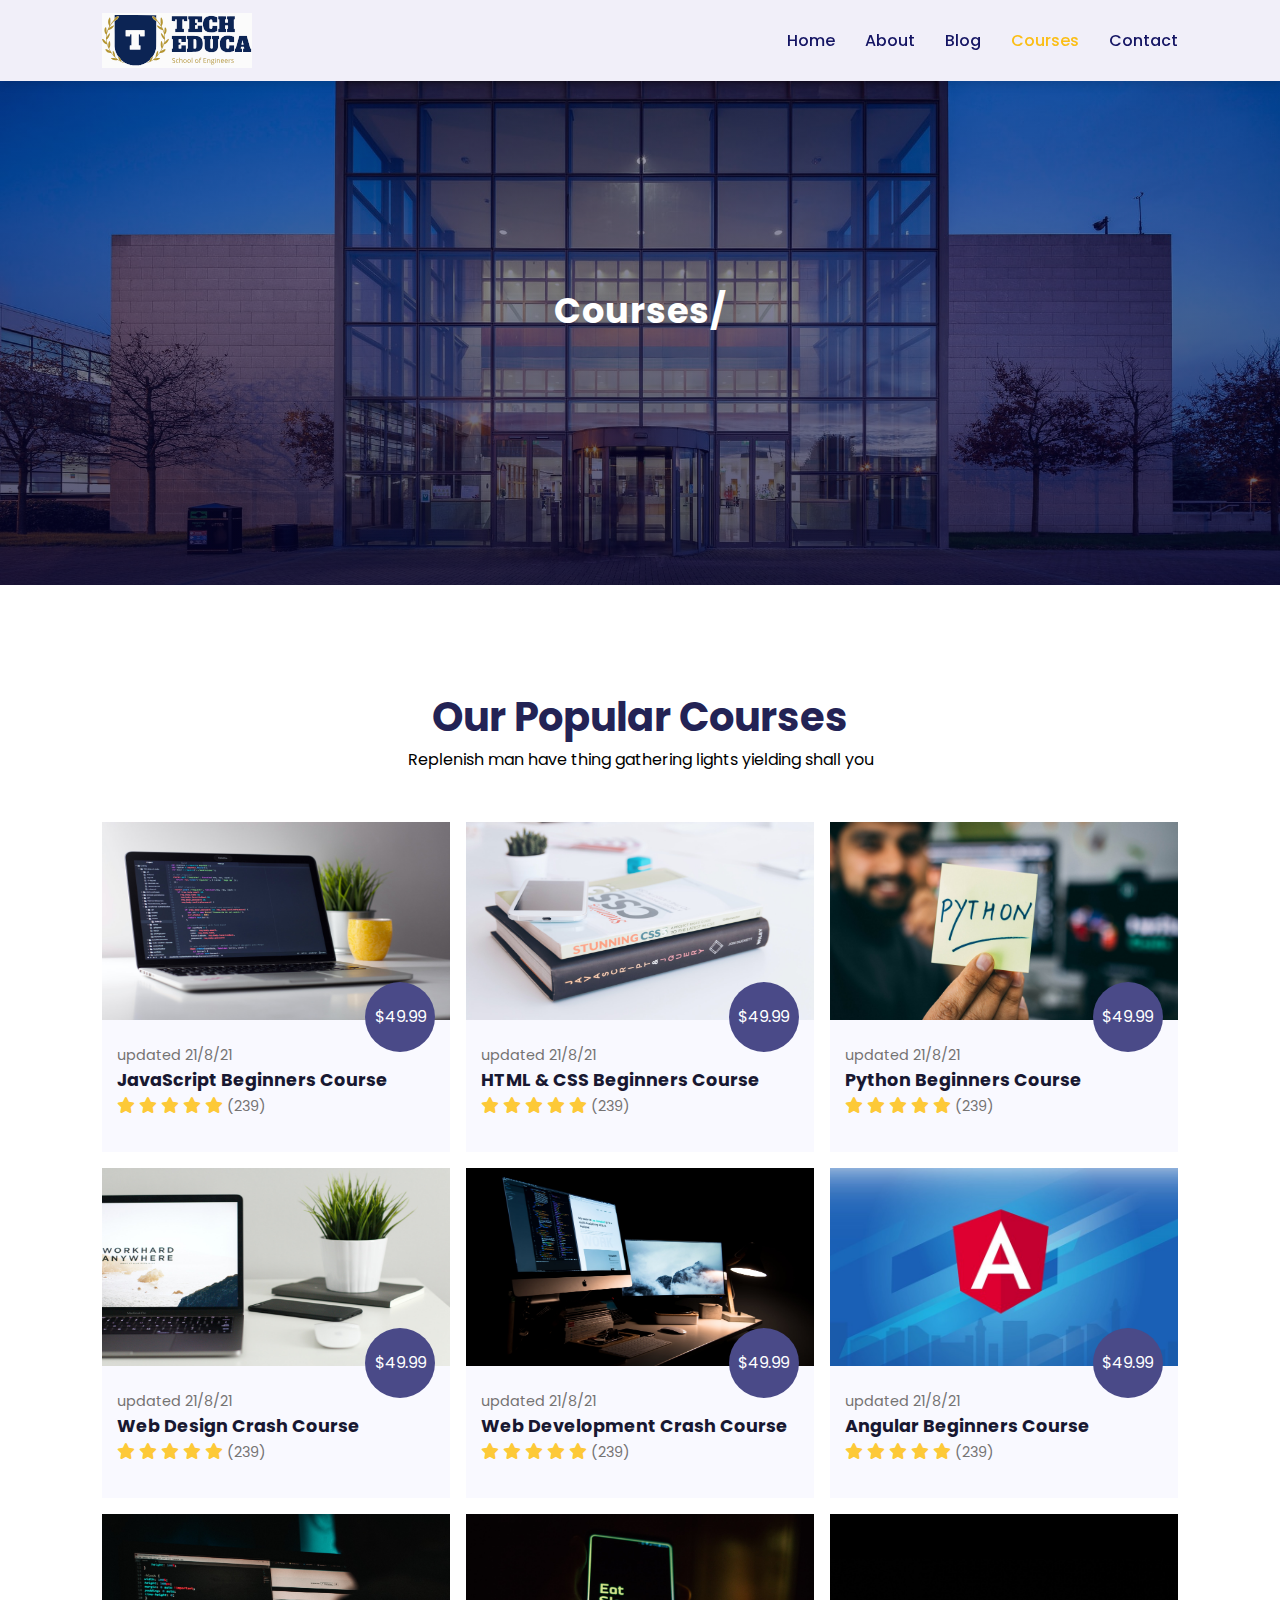
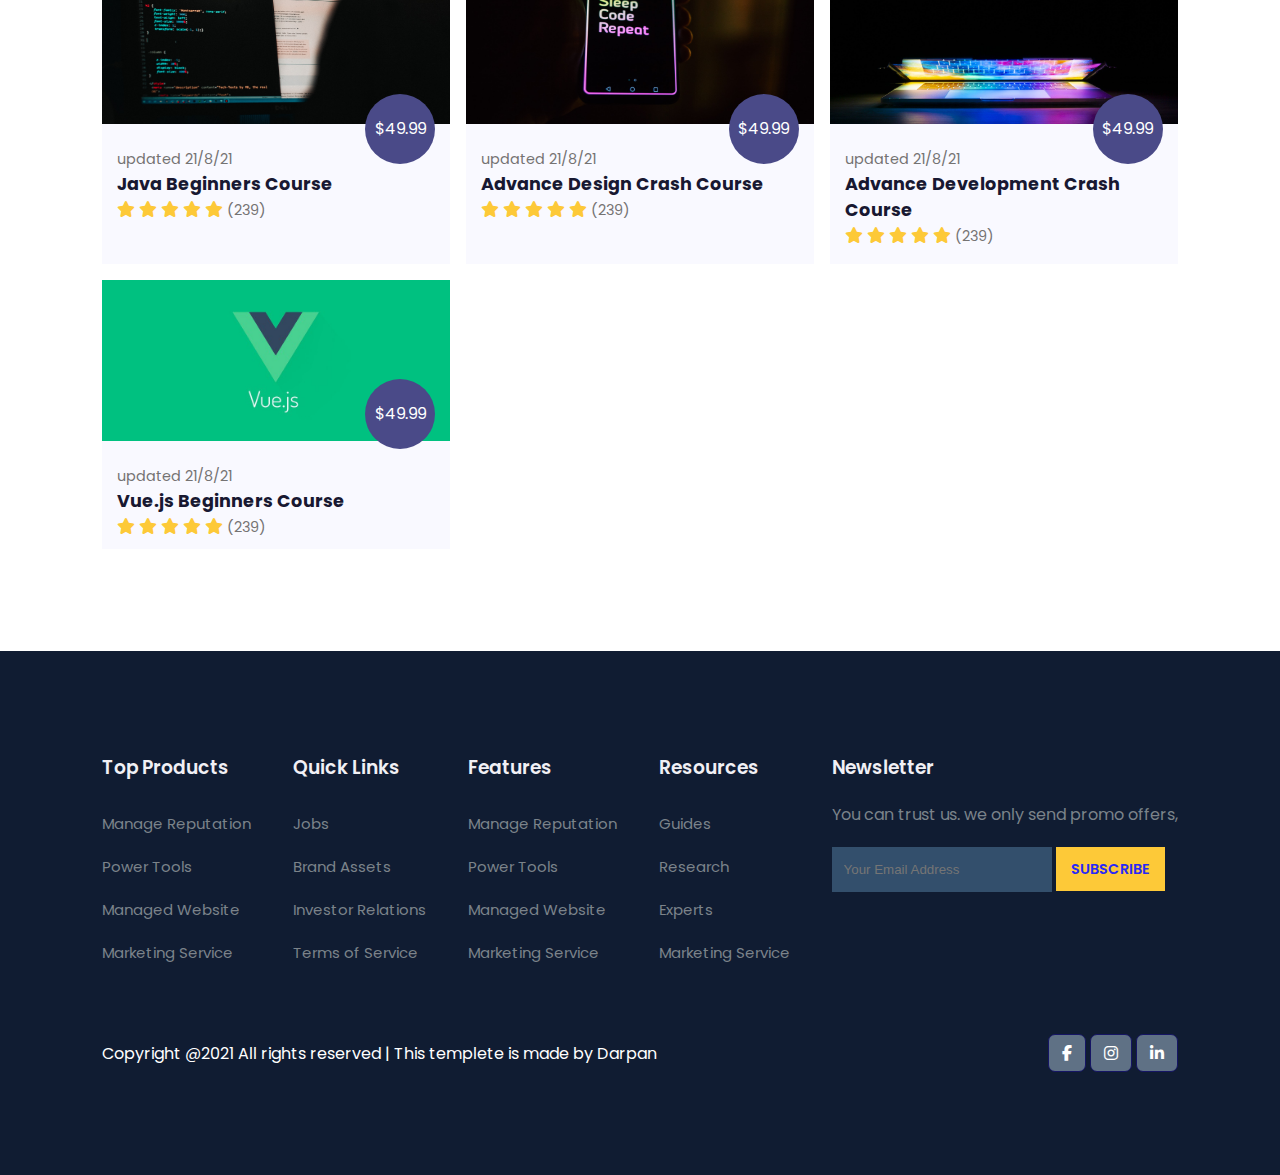
<file: course.html>
<!DOCTYPE html>
<html lang="en">
<head>
    <meta charset="UTF-8">
    <meta http-equiv="X-UA-Compatible" content="IE=edge">
    <meta name="viewport" content="width=device-width, initial-scale=1.0">
    <title>Home</title>
    <link rel="stylesheet" href="style.css">
    <link rel="stylesheet" href="https://cdnjs.cloudflare.com/ajax/libs/font-awesome/6.2.1/css/all.min.css">
</head>
<body>
   
    <!-- Navigation -->
    <nav>
        <img src="images/logo.svg" alt="">
        <div class="navigation">
            <ul class="active">
                <i id="menu-close" class="fa-solid fa-circle-xmark"></i>
                <li><a href="index.html">Home</a></li>
                <li><a href="about.html">About</a></li>
                <li><a href="blog.html">Blog</a></li>
                <li><a class="active" href="course.html">Courses</a></li>
                <li><a href="contact.html">Contact</a></li>
            </ul>
            <img id="menu-btn" src="images/menu.png" alt="">
        </div>
    </nav>

    <!-- Home -->  
    <section id="about-home">
        <h2>Courses/</h2>
    </section>

    <!-- Courses -->
    <section id="course">
        <h1>Our Popular Courses</h1>
        <p>Replenish man have thing gathering lights yielding shall you</p>
        <div class="course-box"> <!-- parent div of below divs-->

            <div class="courses" onclick="window.location.href='course-inner.html';"> <!--for redirect course-inner.html page-->
                <img src="images/c1.jpg" alt="">
                <div class="details">
                    <span>updated 21/8/21</span>
                    <h6>JavaScript Beginners Course</h6>
                    <div class="star">
                        <i class="fa-solid fa-star"></i>
                        <i class="fa-solid fa-star"></i>
                        <i class="fa-solid fa-star"></i>
                        <i class="fa-solid fa-star"></i>
                        <i class="fa-solid fa-star"></i>
                        <span>(239)</span>
                    </div>
                </div>
                <div class="cost">
                    $49.99
                </div>
            </div>
            <div class="courses">
                <img src="images/c2.jpg" alt="">
                <div class="details">
                    <span>updated 21/8/21</span>
                    <h6>HTML & CSS Beginners Course</h6>
                    <div class="star">
                        <i class="fa-solid fa-star"></i>
                        <i class="fa-solid fa-star"></i>
                        <i class="fa-solid fa-star"></i>
                        <i class="fa-solid fa-star"></i>
                        <i class="fa-solid fa-star"></i>
                        <span>(239)</span>
                    </div>
                </div>
                <div class="cost">
                    $49.99
                </div>
            </div>
            <div class="courses">
                <img src="images/c3.jpg" alt="">
                <div class="details">
                    <span>updated 21/8/21</span>
                    <h6>Python Beginners Course</h6>
                    <div class="star">
                        <i class="fa-solid fa-star"></i>
                        <i class="fa-solid fa-star"></i>
                        <i class="fa-solid fa-star"></i>
                        <i class="fa-solid fa-star"></i>
                        <i class="fa-solid fa-star"></i>
                        <span>(239)</span>
                    </div>
                </div>
                <div class="cost">
                    $49.99
                </div>
            </div>
            <div class="courses">
                <img src="images/c4.jpg" alt="">
                <div class="details">
                    <span>updated 21/8/21</span>
                    <h6>Web Design Crash Course</h6>
                    <div class="star">
                        <i class="fa-solid fa-star"></i>
                        <i class="fa-solid fa-star"></i>
                        <i class="fa-solid fa-star"></i>
                        <i class="fa-solid fa-star"></i>
                        <i class="fa-solid fa-star"></i>
                        <span>(239)</span>
                    </div>
                </div>
                <div class="cost">
                    $49.99
                </div>
            </div>
            <div class="courses">
                <img src="images/c5.jpg" alt="">
                <div class="details">
                    <span>updated 21/8/21</span>
                    <h6>Web Development Crash Course</h6>
                    <div class="star">
                        <i class="fa-solid fa-star"></i>
                        <i class="fa-solid fa-star"></i>
                        <i class="fa-solid fa-star"></i>
                        <i class="fa-solid fa-star"></i>
                        <i class="fa-solid fa-star"></i>
                        <span>(239)</span>
                    </div>
                </div>
                <div class="cost">
                    $49.99
                </div>
            </div>
            <div class="courses">
                <img src="images/c6.jpg" alt="">
                <div class="details">
                    <span>updated 21/8/21</span>
                    <h6>Angular Beginners Course</h6>
                    <div class="star">
                        <i class="fa-solid fa-star"></i>
                        <i class="fa-solid fa-star"></i>
                        <i class="fa-solid fa-star"></i>
                        <i class="fa-solid fa-star"></i>
                        <i class="fa-solid fa-star"></i>
                        <span>(239)</span>
                    </div>
                </div>
                <div class="cost">
                    $49.99
                </div>
            </div>
            <div class="courses">
                <img src="images/b1.jpg" alt="">
                <div class="details">
                    <span>updated 21/8/21</span>
                    <h6>Java Beginners Course</h6>
                    <div class="star">
                        <i class="fa-solid fa-star"></i>
                        <i class="fa-solid fa-star"></i>
                        <i class="fa-solid fa-star"></i>
                        <i class="fa-solid fa-star"></i>
                        <i class="fa-solid fa-star"></i>
                        <span>(239)</span>
                    </div>
                </div>
                <div class="cost">
                    $49.99
                </div>
            </div>
            <div class="courses">
                <img src="images/b2.jpg" alt="">
                <div class="details">
                    <span>updated 21/8/21</span>
                    <h6>Advance Design Crash Course</h6>
                    <div class="star">
                        <i class="fa-solid fa-star"></i>
                        <i class="fa-solid fa-star"></i>
                        <i class="fa-solid fa-star"></i>
                        <i class="fa-solid fa-star"></i>
                        <i class="fa-solid fa-star"></i>
                        <span>(239)</span>
                    </div>
                </div>
                <div class="cost">
                    $49.99
                </div>
            </div>
            <div class="courses">
                <img src="images/b3.jpg" alt="">
                <div class="details">
                    <span>updated 21/8/21</span>
                    <h6>Advance Development Crash Course</h6>
                    <div class="star">
                        <i class="fa-solid fa-star"></i>
                        <i class="fa-solid fa-star"></i>
                        <i class="fa-solid fa-star"></i>
                        <i class="fa-solid fa-star"></i>
                        <i class="fa-solid fa-star"></i>
                        <span>(239)</span>
                    </div>
                </div>
                <div class="cost">
                    $49.99
                </div>
            </div>
            <div class="courses">
                <img src="images/c7.jpeg" alt="">
                <div class="details">
                    <span>updated 21/8/21</span>
                    <h6>Vue.js Beginners Course</h6>
                    <div class="star">
                        <i class="fa-solid fa-star"></i>
                        <i class="fa-solid fa-star"></i>
                        <i class="fa-solid fa-star"></i>
                        <i class="fa-solid fa-star"></i>
                        <i class="fa-solid fa-star"></i>
                        <span>(239)</span>
                    </div>
                </div>
                <div class="cost">
                    $49.99
                </div>
            </div>

            
        </div>

    </section>


    <!-- Footer -->
    <footer>
        <div class="footer-col">
            <h3>Top Products</h3>
            <li>Manage Reputation</li>
            <li>Power Tools</li>
            <li>Managed Website</li>
            <li>Marketing Service</li>
        </div>
        <div class="footer-col">
            <h3>Quick Links </h3>
            <li>Jobs</li>
            <li>Brand Assets</li>
            <li>Investor Relations</li>
            <li>Terms of  Service</li>
        </div>
        <div class="footer-col">
            <h3>Features</h3>
            <li>Manage Reputation</li>
            <li>Power Tools</li>
            <li>Managed Website</li>
            <li>Marketing Service</li>
        </div>
        <div class="footer-col">
            <h3>Resources</h3>
            <li>Guides</li>
            <li>Research</li>
            <li>Experts</li>
            <li>Marketing Service</li>
        </div>

        <div class="footer-col">
            <h3>Newsletter</h3>
            <p>You can trust us. we only send promo offers,</p>
            <div class="subscribe">
                <input type="text" placeholder="Your Email Address" name="" id="">
                <a class="yellow" href="#">SUBSCRIBE</a>
            </div>
        </div>

        <div class="copyright">
            <p>Copyright @2021 All rights reserved | This templete is made by Darpan </p>
            <div class="pro-links">
                <i class="fab fa-facebook-f"></i>
                <i class="fab fa-instagram"></i>
                <i class="fab fa-linkedin-in"></i>
            </div>
        </div>
    </footer>


    
    <script src = "https://cdnjs.cloudflare.com/ajax/libs/jquery/3.6.1/jquery.min.js"> </script>
    <script src="script.js"></script>
</body>
</html>
</file>
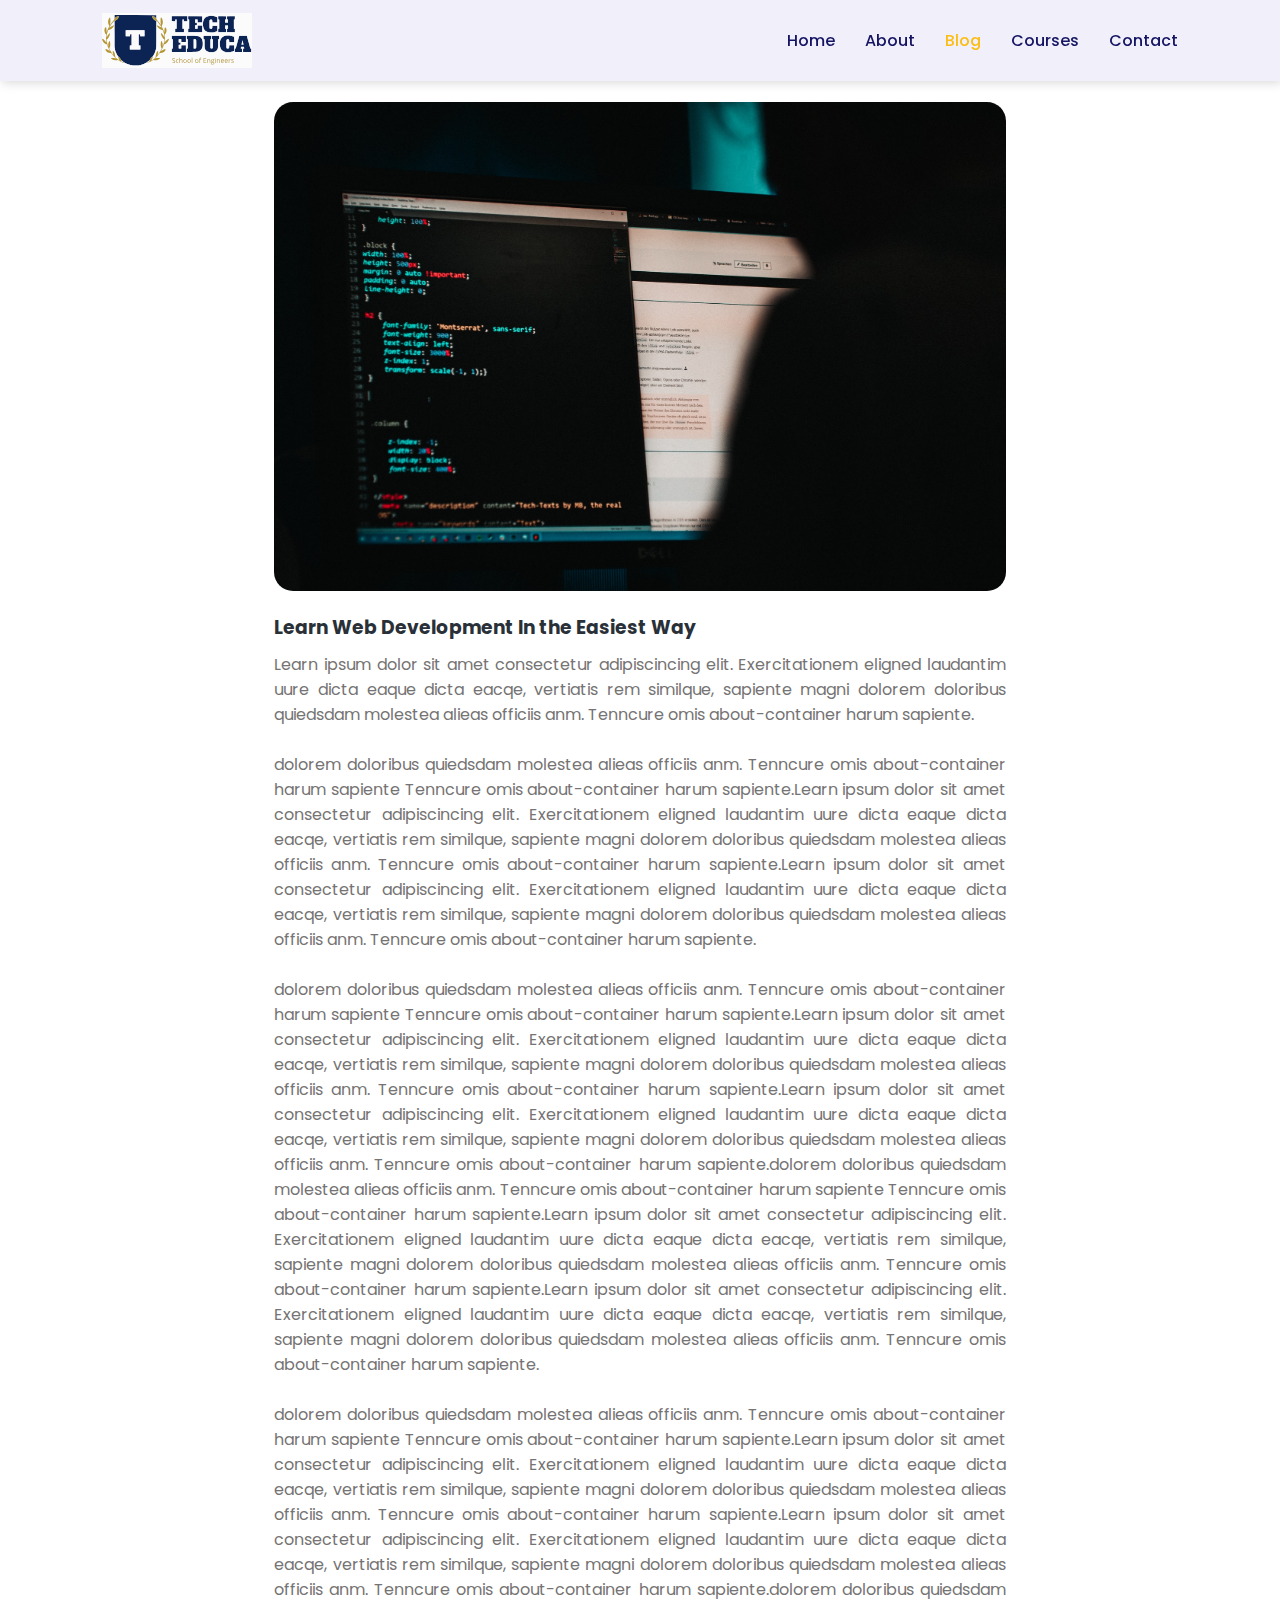
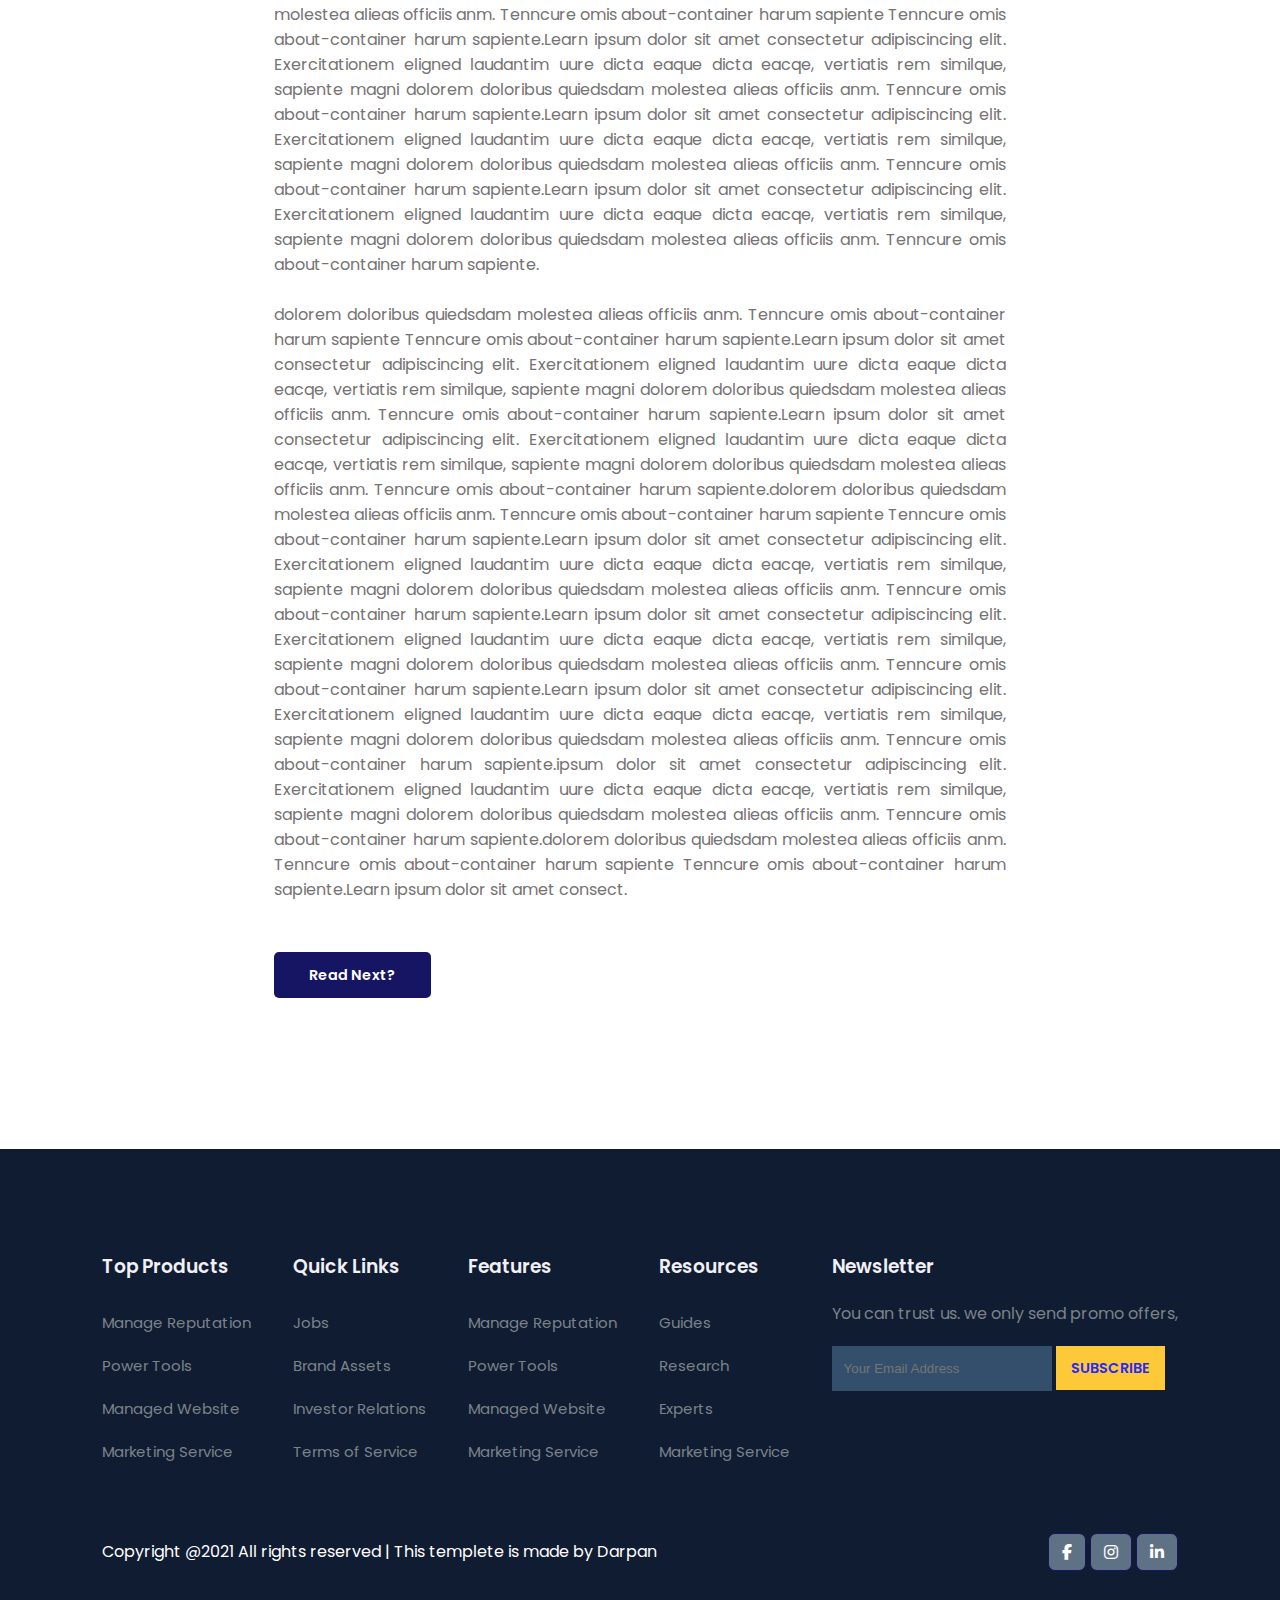
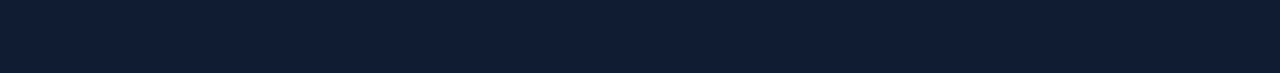
<file: post.html>
<!DOCTYPE html>
<html lang="en">
<head>
    <meta charset="UTF-8">
    <meta http-equiv="X-UA-Compatible" content="IE=edge">
    <meta name="viewport" content="width=device-width, initial-scale=1.0">
    <title>Home</title>
    <link rel="stylesheet" href="style.css">
    <link rel="stylesheet" href="https://cdnjs.cloudflare.com/ajax/libs/font-awesome/6.2.1/css/all.min.css">
</head>
<body>
   
    <!-- Navigation -->
    <nav>
        <img src="images/logo.svg" alt="">
        <div class="navigation">
            <ul class="active">
                <i id="menu-close" class="fa-solid fa-circle-xmark"></i>
                <li><a href="index.html">Home</a></li>
                <li><a href="about.html">About</a></li>
                <li><a class="active" href="blog.html">Blog</a></li>
                <li><a href="course.html">Courses</a></li>
                <li><a href="contact.html">Contact</a></li>
            </ul>
            <img id="menu-btn" src="images/menu.png" alt="">
        </div>
    </nav>

    <!-- home -->
    <section id="blog-container">
        <div class="blogs blogpost">   <!--blogpost class is used to style content of post.html page for align text in center. we cannot use same class("blogs") to edit if we changes in blogs class then they will reflect in blogs.html page also . for we use another class for post.html -->
            <div class="post">
                <img src="images/b1.jpg" alt="">
                <h3>Learn Web Development In the Easiest Way</h3>
                <p>Learn ipsum dolor sit amet consectetur adipiscincing elit. Exercitationem
                eligned laudantim uure dicta eaque dicta eacqe, vertiatis rem similque, sapiente magni
                dolorem doloribus quiedsdam molestea alieas officiis anm. Tenncure omis about-container
                harum sapiente.
                <br><br>
                dolorem doloribus quiedsdam molestea alieas officiis anm. Tenncure omis about-container
                harum sapiente Tenncure omis about-container
                harum sapiente.Learn ipsum dolor sit amet consectetur adipiscincing elit. Exercitationem
                eligned laudantim uure dicta eaque dicta eacqe, vertiatis rem similque, sapiente magni
                dolorem doloribus quiedsdam molestea alieas officiis anm. Tenncure omis about-container
                harum sapiente.Learn ipsum dolor sit amet consectetur adipiscincing elit. Exercitationem
                eligned laudantim uure dicta eaque dicta eacqe, vertiatis rem similque, sapiente magni
                dolorem doloribus quiedsdam molestea alieas officiis anm. Tenncure omis about-container
                harum sapiente.
                <br><br>
                dolorem doloribus quiedsdam molestea alieas officiis anm. Tenncure omis about-container
                harum sapiente Tenncure omis about-container
                harum sapiente.Learn ipsum dolor sit amet consectetur adipiscincing elit. Exercitationem
                eligned laudantim uure dicta eaque dicta eacqe, vertiatis rem similque, sapiente magni
                dolorem doloribus quiedsdam molestea alieas officiis anm. Tenncure omis about-container
                harum sapiente.Learn ipsum dolor sit amet consectetur adipiscincing elit. Exercitationem
                eligned laudantim uure dicta eaque dicta eacqe, vertiatis rem similque, sapiente magni
                dolorem doloribus quiedsdam molestea alieas officiis anm. Tenncure omis about-container
                harum sapiente.dolorem doloribus quiedsdam molestea alieas officiis anm. Tenncure omis about-container
                harum sapiente Tenncure omis about-container
                harum sapiente.Learn ipsum dolor sit amet consectetur adipiscincing elit. Exercitationem
                eligned laudantim uure dicta eaque dicta eacqe, vertiatis rem similque, sapiente magni
                dolorem doloribus quiedsdam molestea alieas officiis anm. Tenncure omis about-container
                harum sapiente.Learn ipsum dolor sit amet consectetur adipiscincing elit. Exercitationem
                eligned laudantim uure dicta eaque dicta eacqe, vertiatis rem similque, sapiente magni
                dolorem doloribus quiedsdam molestea alieas officiis anm. Tenncure omis about-container
                harum sapiente.
                <br><br>
                dolorem doloribus quiedsdam molestea alieas officiis anm. Tenncure omis about-container
                harum sapiente Tenncure omis about-container
                harum sapiente.Learn ipsum dolor sit amet consectetur adipiscincing elit. Exercitationem
                eligned laudantim uure dicta eaque dicta eacqe, vertiatis rem similque, sapiente magni
                dolorem doloribus quiedsdam molestea alieas officiis anm. Tenncure omis about-container
                harum sapiente.Learn ipsum dolor sit amet consectetur adipiscincing elit. Exercitationem
                eligned laudantim uure dicta eaque dicta eacqe, vertiatis rem similque, sapiente magni
                dolorem doloribus quiedsdam molestea alieas officiis anm. Tenncure omis about-container
                harum sapiente.dolorem doloribus quiedsdam molestea alieas officiis anm. Tenncure omis about-container
                harum sapiente Tenncure omis about-container
                harum sapiente.Learn ipsum dolor sit amet consectetur adipiscincing elit. Exercitationem
                eligned laudantim uure dicta eaque dicta eacqe, vertiatis rem similque, sapiente magni
                dolorem doloribus quiedsdam molestea alieas officiis anm. Tenncure omis about-container
                harum sapiente.Learn ipsum dolor sit amet consectetur adipiscincing elit. Exercitationem
                eligned laudantim uure dicta eaque dicta eacqe, vertiatis rem similque, sapiente magni
                dolorem doloribus quiedsdam molestea alieas officiis anm. Tenncure omis about-container
                harum sapiente.Learn ipsum dolor sit amet consectetur adipiscincing elit. Exercitationem
                eligned laudantim uure dicta eaque dicta eacqe, vertiatis rem similque, sapiente magni
                dolorem doloribus quiedsdam molestea alieas officiis anm. Tenncure omis about-container
                harum sapiente.
                <br><br>
                dolorem doloribus quiedsdam molestea alieas officiis anm. Tenncure omis about-container
                harum sapiente Tenncure omis about-container
                harum sapiente.Learn ipsum dolor sit amet consectetur adipiscincing elit. Exercitationem
                eligned laudantim uure dicta eaque dicta eacqe, vertiatis rem similque, sapiente magni
                dolorem doloribus quiedsdam molestea alieas officiis anm. Tenncure omis about-container
                harum sapiente.Learn ipsum dolor sit amet consectetur adipiscincing elit. Exercitationem
                eligned laudantim uure dicta eaque dicta eacqe, vertiatis rem similque, sapiente magni
                dolorem doloribus quiedsdam molestea alieas officiis anm. Tenncure omis about-container
                harum sapiente.dolorem doloribus quiedsdam molestea alieas officiis anm. Tenncure omis about-container
                harum sapiente Tenncure omis about-container
                harum sapiente.Learn ipsum dolor sit amet consectetur adipiscincing elit. Exercitationem
                eligned laudantim uure dicta eaque dicta eacqe, vertiatis rem similque, sapiente magni
                dolorem doloribus quiedsdam molestea alieas officiis anm. Tenncure omis about-container
                harum sapiente.Learn ipsum dolor sit amet consectetur adipiscincing elit. Exercitationem
                eligned laudantim uure dicta eaque dicta eacqe, vertiatis rem similque, sapiente magni
                dolorem doloribus quiedsdam molestea alieas officiis anm. Tenncure omis about-container
                harum sapiente.Learn ipsum dolor sit amet consectetur adipiscincing elit. Exercitationem
                eligned laudantim uure dicta eaque dicta eacqe, vertiatis rem similque, sapiente magni
                dolorem doloribus quiedsdam molestea alieas officiis anm. Tenncure omis about-container
                harum sapiente.ipsum dolor sit amet consectetur adipiscincing elit. Exercitationem
                eligned laudantim uure dicta eaque dicta eacqe, vertiatis rem similque, sapiente magni
                dolorem doloribus quiedsdam molestea alieas officiis anm. Tenncure omis about-container
                harum sapiente.dolorem doloribus quiedsdam molestea alieas officiis anm. Tenncure omis about-container
                harum sapiente Tenncure omis about-container
                harum sapiente.Learn ipsum dolor sit amet consect.
                </p>

                <a href="#">Read Next?</a>
            </div>    
        </div>
    </section>

    <!-- Footer -->
    <footer>
        <div class="footer-col">
            <h3>Top Products</h3>
            <li>Manage Reputation</li>
            <li>Power Tools</li>
            <li>Managed Website</li>
            <li>Marketing Service</li>
        </div>
        <div class="footer-col">
            <h3>Quick Links </h3>
            <li>Jobs</li>
            <li>Brand Assets</li>
            <li>Investor Relations</li>
            <li>Terms of  Service</li>
        </div>
        <div class="footer-col">
            <h3>Features</h3>
            <li>Manage Reputation</li>
            <li>Power Tools</li>
            <li>Managed Website</li>
            <li>Marketing Service</li>
        </div>
        <div class="footer-col">
            <h3>Resources</h3>
            <li>Guides</li>
            <li>Research</li>
            <li>Experts</li>
            <li>Marketing Service</li>
        </div>

        <div class="footer-col">
            <h3>Newsletter</h3>
            <p>You can trust us. we only send promo offers,</p>
            <div class="subscribe">
                <input type="text" placeholder="Your Email Address" name="" id="">
                <a class="yellow" href="#">SUBSCRIBE</a>
            </div>
        </div>

        <div class="copyright">
            <p>Copyright @2021 All rights reserved | This templete is made by Darpan </p>
            <div class="pro-links">
                <i class="fab fa-facebook-f"></i>
                <i class="fab fa-instagram"></i>
                <i class="fab fa-linkedin-in"></i>
            </div>
        </div>
    </footer>

    <script src = "https://cdnjs.cloudflare.com/ajax/libs/jquery/3.6.1/jquery.min.js"> </script>
    <script src="script.js"></script>
</body>
</html>
</file>
<file: style.css>
@import url('https://fonts.googleapis.com/css2?family=Poppins:wght@100;200;300;400;500;600;700;800;900&display=swap');

*{
    margin: 0;
    padding: 0;
    box-sizing: border-box;
}

body{
    font-family: 'Poppins', sans-serif;
}

/* Global Tags */
h1{
    font-size: 2.5rem;
    font-weight: 700;
    color: rgb(35,35,85)
}

span{
    font-size: .9rem;
    color: #757373;
}

h6{
    font-size: 1.1rem;
    color: rgb(24,24,49);
}

/* Navigation Bar */

nav{
    position: fixed;
    width: 100%;
    background-color: rgb(241, 239, 249);
    display: flex;
    flex-direction: row;
    justify-content: space-between;
    padding: 1vw 8vw; /*vw measn view point, like 10px 80px */
    align-items: center;
    box-shadow: 2px 2px 10px rgb(0,0,0,0.15);
    z-index: 999; /*for stick the navbar*/
}

nav img{
    width: 150px;
    cursor: pointer;
}

nav .navigation{
    display: flex;
}

#menu-btn{
    width: 30px;
    height: 30px;
    display: none;
}

#menu-close{
    display: none;
}

nav .navigation ul{
    display: flex;
    justify-content: flex-end; /*bcoz i want this whole part to be the end of the write side */
    align-items: center;
}

nav .navigation ul li{
    list-style: none;
    margin-left: 30px;
    position: relative;
}

nav .navigation ul li a{
    text-decoration: none;
    color: rgb(21,21,100);
    font-size: 16px;
    font-weight: 500;
    transition: 0.3s ease;
}

nav .navigation ul li a:hover,
nav .navigation ul li a.active{
    color: #fbbe16;
}

/* nav .navigation ul li a.active::after,
nav .navigation ul li a:hover::after { /*for highlighte the pagelink and add underline to pagelinks
    content: "";
    width: 40px;
    height: 2px;
    background: #272405;
    position: absolute;
    bottom: -4px;
    left: 1px;
} */

/* Home */

#home{
    background-image:linear-gradient(rgba(9,5,54,0.3), rgba(5,4,46,0.7)),  url(images/back.jpg);
    width: 100%;
    height: 100vh;
    background-size: cover;
    background-position: center;
    display: flex;
    flex-direction: column;
    justify-content: center;
    align-items: center;
    text-align: center;
    padding-top: 35px;
}

#home h2{
    color:white;
    font-size: 2.2rem;
    letter-spacing: 1px;
}

#home p{
    color:white;
    width: 45%; /*width of text*/
    font-size: 0.9rem;
    line-height: 25px;
}

#home .btn{
    margin-top: 30px ;
}

#home a{
    text-decoration: none;
    font-size: 0.9rem;
    padding: 13px 35px;
    background-color: white;
    font-weight: 600;
    border-radius: 5px;
}

#home a.blue{
    color:white;
    background-color: rgb(21,21,100);
    transition: 0.3s;
}

#home a.blue:hover{
    background-color: white;
    color: rgb(21,21,100)
}

#home a.yellow{
    color: rgb(246, 246, 250);
    background-color: rgb(231, 223, 8);
    transition: 0.3s;
}

#home a.yellow:hover{
    background-color: white;
    color: rgb(21,21,100)
}

/* feature */

#feature{
    padding: 5vw 8vw 0 8vw; /*view point 50px 80px 0 80px*/
    text-align: center;
}

#feature .fea-box{
    background-color: #f9f9ff;
    text-align: start;
}

#feature .fea-box i{
    font-size: 2.9rem; /*48px;*/
    color: rgb(44,44,80);
}

#feature .fea-box h3{
    font-size: 1.2rem;
    font-weight: 600;
    color: rgb(46,46,59);
    padding: 13px 0 7px 0;
}

#feature .fea-box p{
    font-size: 1rem;
    font-weight: 400;
    color: rgb(70,70,87);
}

#feature .fea-base{
    display: grid; /*for aligning 3 div in 1 row*/
    grid-template-columns: repeat(auto-fit, minmax(320px, 1fr)); /*reapeat use for all 3 div, 'auto-fit'=for resposive in all devices*/
    grid-gap: 1rem; /* for giving space between the cards(div)*/
    margin-top: 50px;
}

/* course */
#course{
    padding: 8vw 8vw 8vw 8vw;
    text-align: center;
}


#course .course-box{
 display: grid;   
 grid-template-columns: repeat(auto-fit, minmax(320px, 1fr));
 grid-gap: 1rem;
 margin-top: 50px;
}


#course .courses{
    text-align: start; 
    background-color: #f9f9ff;
    height: 100%;
    position: relative; /*for show prize into courses class*/
}

#course .courses img{
    width: 100%;
    height: 60%;
    background-size: cover;
    background-position: center;
}

#course .courses .details{
    padding: 15px 15px 0 15px;
}

#course .courses .details i{
    color: #FDC938;
}

#course .courses .cost{
    background-color: rgb(74,74,136);
    color: #fff;
    line-height: 70px; /*increase the height around text*/
    width: 70px;
    height: 70px;
    text-align: center;
    border-radius: 50%;
    position: absolute; /*for move the prize into image cards*/
    right: 15px;
    bottom: 100px;
    cursor: pointer;
}

/* Registration */

#registration{
    padding: 6vw 8vw 6vw 8vw;
    background-image: linear-gradient(rgba(99,112,168,0.5), rgba(99,91,233,0.5)),url("images/signup.jpg");
    width: 100%;
    height:100%;
    background-size: cover;
    background-position: center;
    display: flex;
    justify-content: space-between;
    align-items: center;
}

#registration .reminder{
    color: #fff;
}

#registration .reminder h1{
    color: #fff;
}

#registration .reminder .time {
    display: flex;
    margin-top: 40px;
}

#registration .reminder .time .date{
    text-align: center;
    padding: 13px 33px;
    background: rgba(255,255,255,0.25);
    backdrop-filter: blur(4px); /*for blur background */
    box-shadow: 0 8px 32px 0 rgba(31,38,135,0.37);
    border-radius: 10px;
    margin: 0 5px 10px 5px;
    border: 1px solid rgba(255,255,255,0.18);
    font-size: 1.1rem;
    font-weight: 600;
}

#registration .form{
    background: #fff;
    border-radius: 8px;
    display: flex;
    flex-direction: column;
    padding: 40px;
    box-shadow: 0 8px 32px 0 rgba(31,38,135,0.37);
}

#registration .form input{
    margin: 15px 0;
    padding: 15px 10px;
    border: 1px solid rgb(84,40,241);
    outline: none;
}

#registration .form input::placeholder{
    color: #413c3c;
    font-weight: 500;
    font-size: 0.9rem;
}

#registration .form .btn{
    margin-top: 20px;
}

#registration .form a.yellow{
    text-decoration: none;
    font-size: 0.9rem;
    padding: 13px 35px;
    background-color: white;
    font-weight: 600;
    border-radius: 5px;
    color: rgb(246, 246, 250);
    background-color: rgb(231, 223, 8);
    transition: 0.3s;
}

#registration .form a.yellow:hover{
    background-color: white;
    color: rgb(21,21,100)
}

/* experts */

#experts{
    padding: 8vw 8vw 8vw 8vw;
    text-align: center;
}

#experts .expert-box{
    display: grid;
    grid-template-columns: repeat(auto-fit, minmax(250px, 1fr)); /*for alignning 4 div in a row, decrease the minmax() px*/
    grid-gap:1rem;
    margin-top: 50px;
}

#experts .expert-box .profile{
    background: #fafaf1;
    padding: 30px 10px;
}

.pro-links{
    margin-top: 10px;
}

.pro-links i{
    padding: 10px 13px;
    border: 1px solid rgb(21,21,100);
    border-radius: 7px;
    cursor:pointer;
    transition:0.3s ease;
}

.pro-links i:hover{
    background: rgb(21,21,100);
    color: #fff;
}

/* footer */

footer{
    padding: 8vw;
    background-color: #101c32;
    display: flex;
    justify-content: space-between;
    align-items: flex-start;
    flex-wrap: wrap;
}

footer .footer-col{
    padding-bottom: 40px;
}

footer h3{
    color: rgb(241,240,245);
    font-weight: 600;
    padding-bottom: 20px;
}

footer li{
    list-style: none;
    color:#7b838a;
    padding: 10px 0;
    font-size: 15px;
    cursor: pointer;
    transition:0.3s ease;
}

footer li:hover{
    color: rgb(241,240,245);
}

footer p{
    color: #7b838a;
}

footer .subscribe{
    margin-top: 20px;
}

footer .subscribe input{
    width: 220px;
    padding: 15px 12px;
    background: #334F6c;
    border: none;
    outline: none;
    color: #fff;
}

footer .subscribe a{
    text-decoration: none;
    font-size: 0.9rem;
    padding: 12px 15px;
    background-color: white;
    font-weight: 600;
}

footer .subscribe a.yellow{
    color: rgb(40, 40, 248);
    background-color: #FDC938;
    transition: 0.3s;
}

footer .subscribe a.yellow:hover{
    color: rgb(21,21,100);
    background: #fff;
}

footer .copyright{
    margin-top: 20px;
    display: flex;
    justify-content: space-between;
    align-items: center;
    width: 100%;
    flex-wrap: wrap;
}

footer .copyright p{
    color: #fff;
}

footer .copyright .pro-links{
    margin-top: 0;
}

footer .copyright .pro-links i{
    background-color: #5f7185;
    color: #fff;
}
 
footer .copyright .pro-links i:hover{
    background-color: #FDC938;
    color: #2c2c2c;
}


/* About page */

#about-home{
    background-image:linear-gradient(rgba(9,5,54,0.3), rgba(5,4,46,0.7)),  url(images/back1.jpg);
    width: 100%;
    height: 65vh;
    background-size: cover;
    background-position: center;
    display: flex;
    flex-direction: column;
    justify-content: center;
    align-items: center;
    text-align: center;
    padding-top: 35px;
}

#about-home h2{
    color: #fff;
    font-size: 2.2rem;
    letter-spacing: 1px;
}

/* about-container */

#about-container{
    display: flex;
    align-items: center;
    padding:8vw 8vw 2vw 8vw;
}

#about-container .about-img{
    width: 60%;
    padding-right: 60px;
}

#about-container .about-img img{
    width: 100%;
}

#about-container .about-text{
    width: 40%;
}

#about-container .about-text h2{ 
    color: #293038;
    padding-bottom: 15px;
}

#about-container .about-text p{ 
    color: #686F7A;
    font-weight: 300;
}

#about-container .about-text h2{ 
    color: #293038;
    padding-bottom: 15px;
}

#about-container .about-text .about-fe{ 
    display: flex;
    justify-content: space-between;
    align-items: flex-start;
    margin-top: 30px;
 }

 #about-container .about-text .about-fe img{
    width: 50px;
    background-size: cover;
    background-position: center;
    margin-right: 20px;
 }

 #about-container .about-text .about-fe .fe-text{
    width: 90%;
 }

 #about-container .about-text .about-fe .fe-text h5{
    font-size: 16px;
    color: #293038;
 }

 /* trusted by */

 #trust{
    text-align: center;
    padding: 8vw;
 }

 #trust .trust-img{
    margin-top: 60px;
    display: flex;
    justify-content: space-between;
    align-items: center;
 }

 #trust .trust-img img{
    width: 90px;
    height: auto;
 }

 /* blog page */

 #blog-container{
    display: flex;
    align-items: flex-start;
    justify-content: space-between;
    padding: 8vw;
 }

 #blog-container .blogs{
    width: 60%;
 }

 #blog-container .blogs img{
    width: 100%;
    border-radius: 19px;
 }

 #blog-container .blogs .post{
    padding-bottom: 60px;
 }

 #blog-container .blogs .post h3{
    color: #293038;
    padding: 15px 0 10px 0;
 }

 #blog-container .blogs .post p{
    color: #757373;
    padding-bottom: 20px;
 }

 #blog-container .blogs .post a{
    text-decoration: none;
    font-size: 0.9rem;
    padding: 13px 35px;
    background-color: rgb(21,21,100);
    color: #fff;
    border-radius: 5px;
    font-weight: 600;
 }

 #blog-container .category{
    width: 30%;
 }

 #blog-container .category h2{
    padding-bottom: 7px;
 }

 #blog-container .category a{
    text-decoration: none;
    color: #757373;
    font-weight: 500;
    line-height: 45px;
 }

 #blog-container .blogpost{
    width: 68%;
    margin: 0 auto;; /* for aligning content in center */
 }

 #blog-container .blogpost p{
    text-align: justify; /*for align text in proper manner*/
    padding-bottom: 60px !important;
    /*here padding was not working before giving "!important" keyword. 
    Bcoz we have already given a different padding in blog.html page.
    for overriding the previous padding we use "!important" keyword*/
 }

 /*Cours-inner*/

 #course-inner{
    display: flex;
    justify-content: space-between;
    align-items: flex-start;
    padding: 8vw;
 }

 #course-inner h3{
    padding: 35px 0 25px 0;
    color: #293038;
 }

 #course-inner p{
    color: #64626e;
    text-align: justify;
 }

 #course-inner hr{
    height: 1px;
    background-color: rgba(236,236,229,0.5);
    margin-top: 40px;
 }
 

 #course-inner .overview{
    width: 70%;
 } /*the width is not getting so that we create another class that given below. give width to this class below*/


 #course-inner .overview .course-img{
    width: 100%;
    height: 60vh;
    object-fit: cover;
    border-radius: 12px;
    padding-bottom:20px;
 }

 #course-inner .overview .course-head{
    display: flex;
    align-items: flex-start;
    justify-content: space-between;
 }

 #course-inner .overview .course-head .course-name{
    width: 70%;
 }

 #course-inner .overview .course-head .course-name h2{
    color: #293038;
 }

 #course-inner .overview .course-head .course-name .star{
    margin: 6px 0;
 }

 #course-inner .overview .course-head .course-name .star i{
    color: #fbbe16;
    font-size: 0.9rem;
 }

 #course-inner .overview .course-head .course-name p{
    font-size: 15px;
 }

 #course-inner .overview .course-head span{
    padding: 16px 20px;
    border-radius: 5px;
    font-size: 24px;
    font-weight: 700;
    color: #5838fc;
    background-color: rgb(88,56,252,0.1);
    cursor: pointer;
 }

 #course-inner .learn p{
    font-size: 15px;
    padding-bottom: 15px;
 }

 #course-inner .learn p i{
    color: #654ce4;
    font-weight: 700;
    margin-right: 20px;
 }

 #course-inner .tutor{
    display: flex;
 }

 #course-inner .tutor img{
    width: 70px;
    height: 70px;
    border-radius: 50px;
    margin-right: 20px;
 }

 #course-inner .tutor h5{
    font-size: 15px;
 }

 #course-inner .enroll{
    width: 300px;
    padding: 0 30px 30px 30px;
    border-radius: 11px;
    box-shadow: 0px 20px 40px 0 rgb(11 2 55 / 8%);
 }

 #course-inner .enroll h3{
    padding-bottom: 10px;
 }

 #course-inner .enroll p{
    font-size: 15px;
    color: #64626e;
    margin: 15px 0;
 }

 #course-inner .enroll p i{
    color: #654ce4;
    font-weight: 500;
    margin-right: 18px;
    width: 16px;
    height: 16px;
    line-height: 16px;
    text-align: center;
 }

 #course-inner .enroll .enroll-btn{
    padding: 25px 0 20px 0;
    margin: auto;
    text-align: center;
 }

 #course-inner .enroll .enroll-btn a{
    text-decoration: none;
    font-size: .8rem;
    padding: 13px 45px;
    border-radius: 5px;
    font-weight: 600;
    color: #fff;
    background-color: rgb(50 50 136);
    cursor: pointer;
 }

 /* contact */

 #contact{
    display: flex;
    justify-content: space-between;
    align-items: flex-start;
    padding: 8vw; 
 }

 #contact .getin{
    width: 350px;
 }

 #contact .getin h2{
    font-size: 30px;
    color: #2c234d;
    font-weight: 800;
    line-height: 0.8;
    margin-bottom: 16px;
 }

 #contact .getin p{
    color: #686875;
    line-height: 24px;
    margin-bottom: 33px;
    padding-bottom: 25px;
    border-bottom: 1px solid #e5e4ed;
 }

 #contact .getin h3{
    font-size: 16px;
    color: #2c234d;
    font-weight: 600;
    line-height: 26px;
    margin-bottom: 15px;
 }

 #contact .getin .getin-details div{
    display: flex;
 }

 #contact .getin .getin-details div i{
    font-size: 16px;
    line-height: 22px;
    color: #5838fc;
    margin-right: 20px;
 }

 #contact .getin .getin-details div p{
    font-size: 14px;
    border-bottom: none;
    line-height: 22px;
    margin-bottom: 15px;
 }

 
 #contact .getin .getin-details .pro-links i{
    font-size: 15px;
    padding: 6px;
    width: 28px;
    height: 33px;
    border-radius: 2px;
 }

 #contact .getin .getin-details .pro-links i:hover{
    color: #fff;
 }

 #contact .form{
    width: 60%;
    background-color: #f7f6fa;
    padding: 40px;
    border-radius: 10px;
 }

 #contact .form h4{
    font-size: 24px;
    color: #2c234d;
    line-height: 30px;
    margin-bottom: 8px;
 }

 #contact .form p{
    color: #686875;
    line-height: 24px;
    padding-bottom: 25px;
 }

 #contact .form .form-row{
    display: flex;
    justify-content: space-between;
    width: 100%;
 }

 #contact .form .form-row input{
    width: 48%;
    font-size: 14px;
    font-weight: 400;
    border-radius: 3px;
    border: none;
    background-color: #fff;
    color: #7e7c87;
    outline: none;
    padding: 20px 30px;
    margin-bottom: 20px;
 }

 #contact .form .form-col input,
 #contact .form .form-col textarea{
    width: 100%;
    font-size: 14px;
    font-weight: 400;
    border-radius: 3px;
    border: none;
    background-color: #fff;
    color: #7e7c87;
    outline: none;
    padding: 20px 30px;
    margin-bottom: 20px;
 }

 #contact .form .form-col button{
    font-size: .9rem;
    padding: 13px 25px;
    border-radius: 5px;
    background-color: rgb(21,21,100);
    outline: none;
    color: #fff;
    border: none;
    font-weight: 600;
    cursor: pointer;
 }

 #map{
    width: 100%;
    height: 70vh;
    margin-bottom: 8vw;
 }

 #map iframe{
    width: 100%;
    height: 100%;
 }

 
 





/* media queries for Tablet responsivness */
@media (max-width: 769px) {

    /* navbar */

    nav {
        padding: 15px 20px;
    }

    nav img {
        width: 130px;
    }

    #menu-btn{
        display: initial;
    }
    
    #menu-close{
        display: initial;
        font-size: 1.6rem;
        color: white;
        padding: 30px 0 20px 20px;
    }

    nav .navigation ul {
        position: absolute; /*for positioning in right direction*/
        top: 0;             /*for positioning in right direction*/
        right: -220px;           /*for not display on screen*/
        width: 220px;
        background-color: rgba(17,20,104,0.45);
        backdrop-filter: blur(4.5px);
        border: 1px solid rgba(255,255,255,0.18);
        height: 100vh;
        /*The above part for hamburger menu*/
        display: flex;
        flex-direction: column;
        justify-content: flex-start;
        align-items: flex-start;
        transition: 0.3s ease;
    }

    nav .navigation ul.active{
        right: 0;
    }

    nav .navigation ul li{
        padding: 20px 0 20px 40px;
        margin-left: 0;
    }

    nav .navigation ul li a{
        color: white;
    }

    /*Home*/

    #home {
        padding-top: 0px;
    }

    #home p {
        width: 90%;
    }

    /* Feature */

    #feature {
        padding: 8vw 4vw 0 4vw;
    }

    /* Courses */

    #course {
        padding: 8vw 4vw 0vw 4vw;
    }

    /* Registration */

    #registration {
        padding: 6vw 4vw 6vw 4vw;
        margin-top: 8vw;
    }

    #registration .reminder .time {
        display: flex;
        flex-wrap: wrap; /*for breaking the (seconds)div*/
        margin-top: 40px;
    }

    /* Experts */

    #experts {
        padding: 8vw 8vw 4vw 8vw;
        text-align: center;
    }

    /* Footer */

    footer .copyright .pro-links{
        margin-top: 15px;
    }

    /* about */

    #about-container {
        display: flex;
        align-items: center;
        padding: 8vw 4vw 2vw 4vw;
    }

    #about-container .about-img {
        width: 60%;
        padding-right: 30px;
    }

    #trust .trust-img img {
        width: 50px;
    }

    /* blog */

    #blog-container {
        display: flex;
        align-items: flex-start;
        justify-content: space-between;
        padding: 8vw 4vw;
    }

    /*blog post*/

    #blog-container .blogpost {
        width: 100%;
        margin-top: 30px;
    }

    #blog-container .blogpost img {
        width: 100%;
        height: 50vh;
        object-fit: cover;
    }

    /* course-inner */

    #course-inner {
        display: flex;
        flex-direction: column;
        justify-content: center;
        align-items: flex-start;
        padding: 8vw 4vw;
    }

    #course-inner .overview {
        width: 100%;
    }

    #course-inner .overview .course-img {
        width: 100%;
        height: 100%;
    }

    #course-inner .enroll {
        margin-top: 25px;
    }

    /* contact */

    #contact {
        padding: 8vw 4vw;
    }

    #contact .getin {
        width: 250px;
    }

}

/* media queries for Mobile responsivness  */
@media (max-width: 475px) {

    /* Registration */

    #registration {
        display: flex;
        flex-direction: column;
        justify-content: center;
        align-items: center;
        text-align: center;
    }

    #registration .reminder .time {
        display: flex;
        flex-wrap: wrap;
        justify-content: center;
        align-items: center;
        margin-top: 20px;
        margin-bottom: 20px;
    }

    /* About */

    #about-container {
        flex-direction: column-reverse; /*for reverse the col of div*/
    }

    #about-container .about-img {
        width: 100%;
    }

    #about-container .about-text {
        width: 100%;
        padding-bottom: 20px;
    }

    h1 {
        font-size: 2.4rem;
    }
    h1 {
        font-size: 2.2rem;
    }
    h1 {
        font-size: 2rem;
    }

    #trust .trust-img {
        margin-top: 40px;
        display: flex;
        flex-wrap: wrap;
        justify-content: center;
    }

    #trust .trust-img img {
        width: 60px;
        margin: 10px 15px;
    }

    /* blog */

    #blog-container {
        flex-direction: column;
    }

    #blog-container .blogs {
        width: 100%;
    }

    #blog-container .category {
        width: 100%;
    }
    
    /*blog post*/

    #blog-container .blogpost {
        width: 100%;
        margin-top: 70px;
    }

    #blog-container .blogpost img {
        width: 100%;
        height: 50vh;
        object-fit: cover;
    }

     /* course-inner */

     #course-inner .overview .course-head .course-name {
        width: 50%;
    }

    #course-inner .overview .course-head .course-name h2 {
        font-size: 22px;
    }

    #course-inner .overview .course-head span {
        font-size: 22px;
    }

    #course-inner .enroll {
        width: 100%;
     }

     /* contact */

     #contact {
        padding: 8vw 4vw;
        flex-direction: column;
        justify-content: flex-start;
        align-items: flex-start;
    }

    #contact .getin {
        width: 100%;
        margin-bottom: 30px;
    }

    #contact .form {
        width: 100%;
        padding: 40px 30px;
    }

    #contact .form .form-row {
        flex-direction: column;
        justify-content: flex-start;
    }

    #contact .form .form-row  input{
        width: 100%;
    }

}

@media (max-width: 376px){
    footer input{
        width: 100%;
        margin-bottom: 20px;
    }
}
</file>
